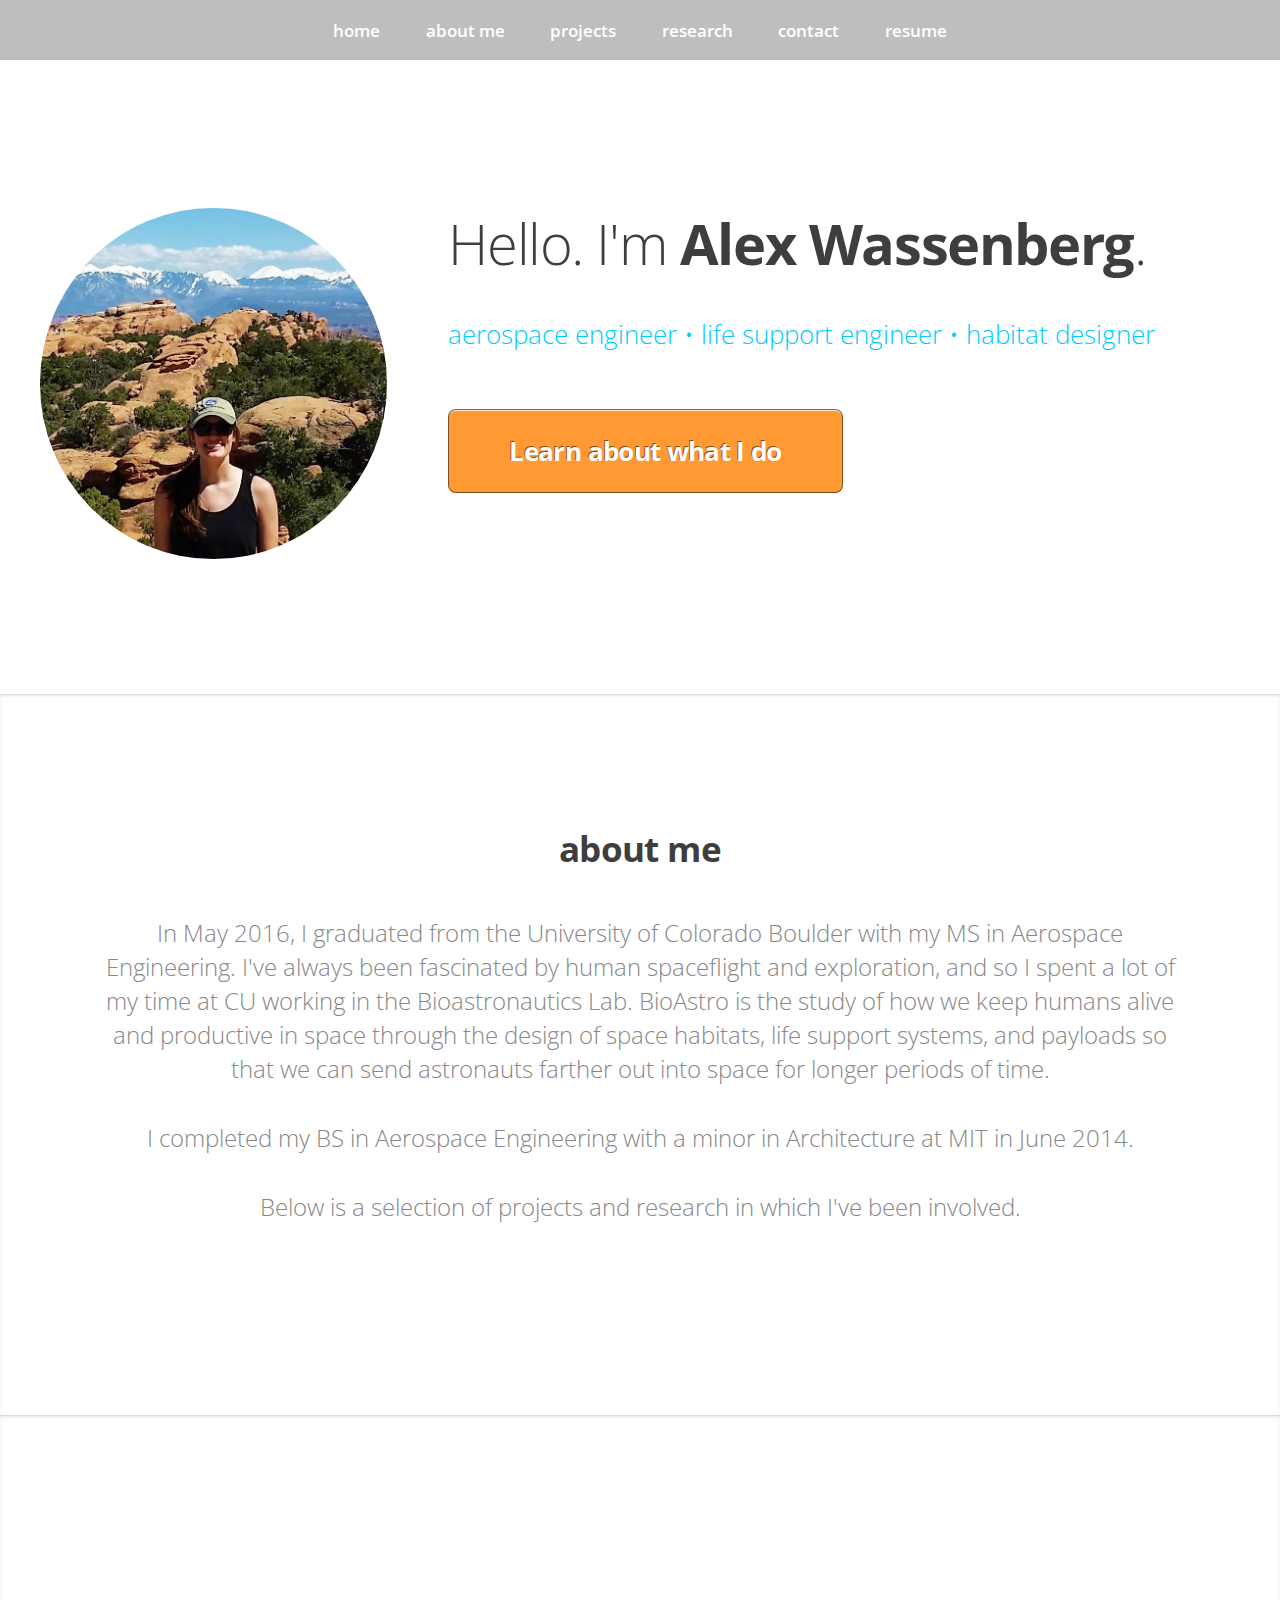
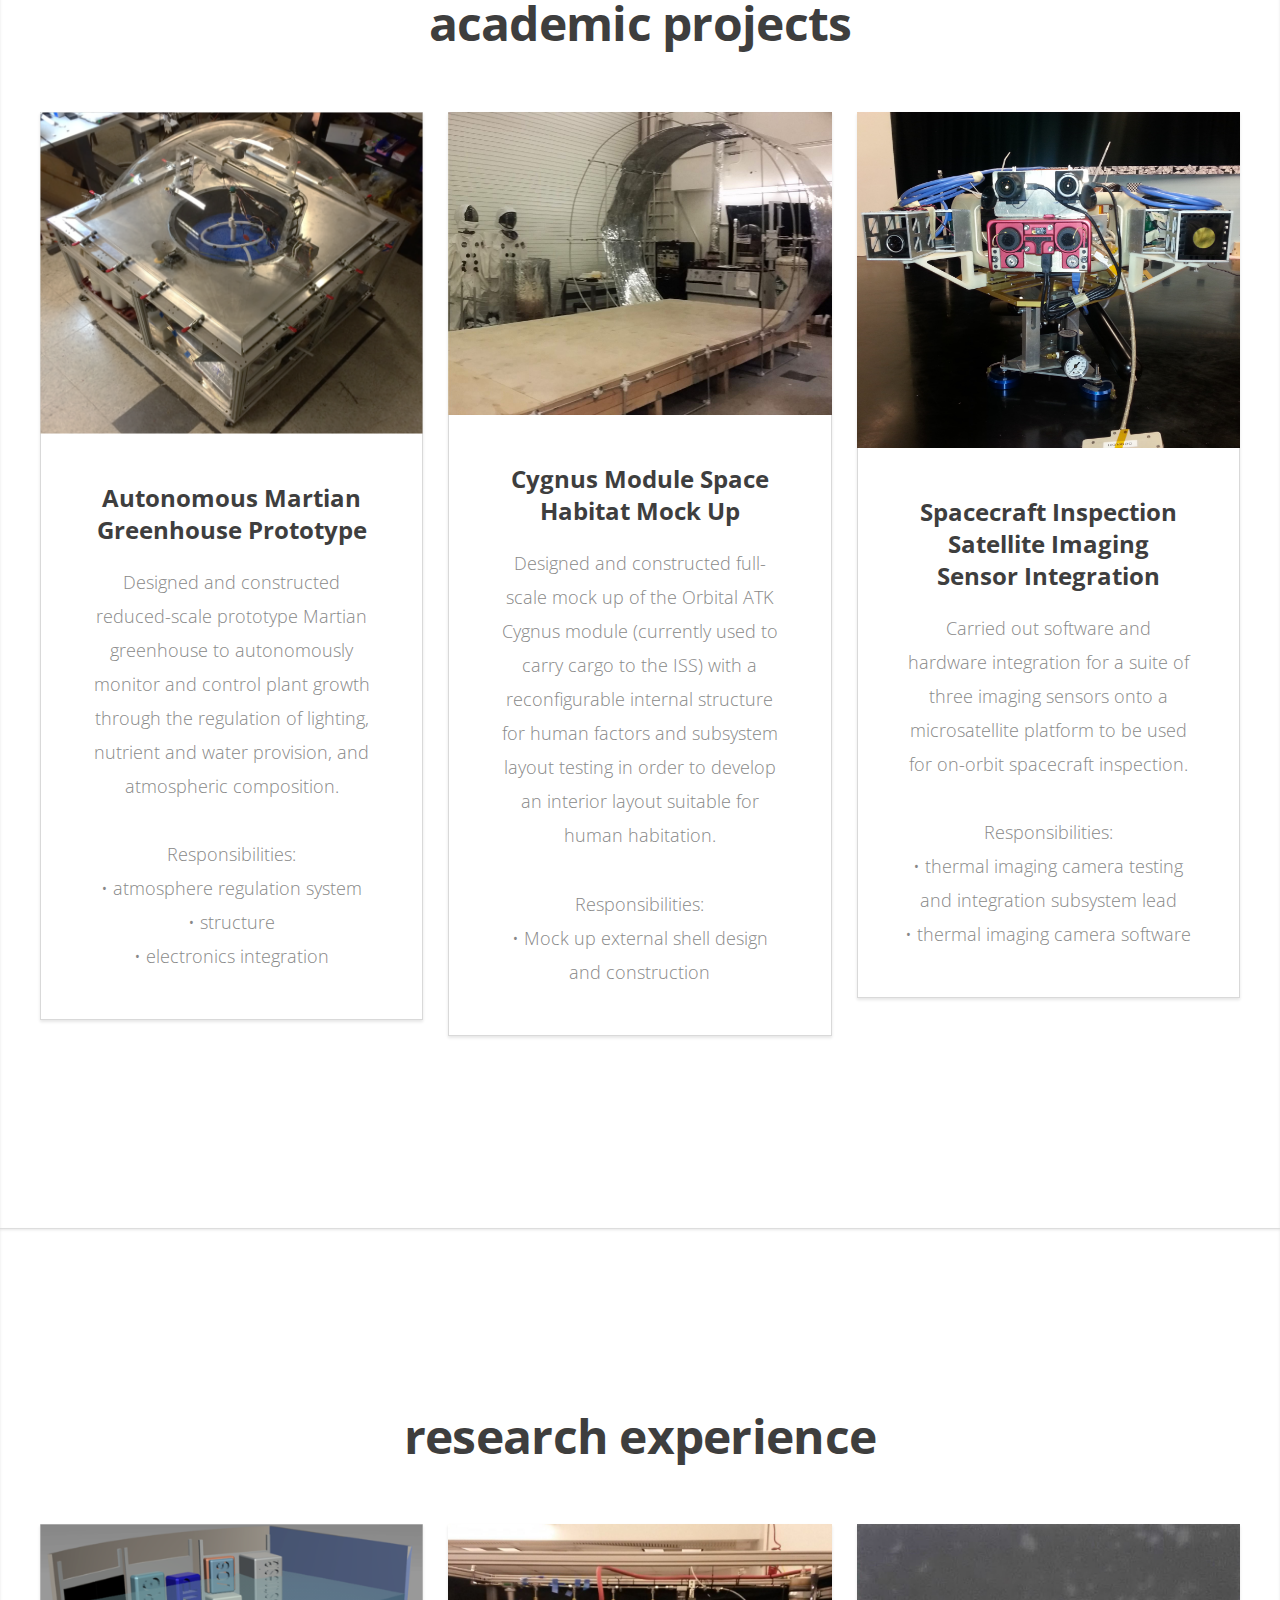
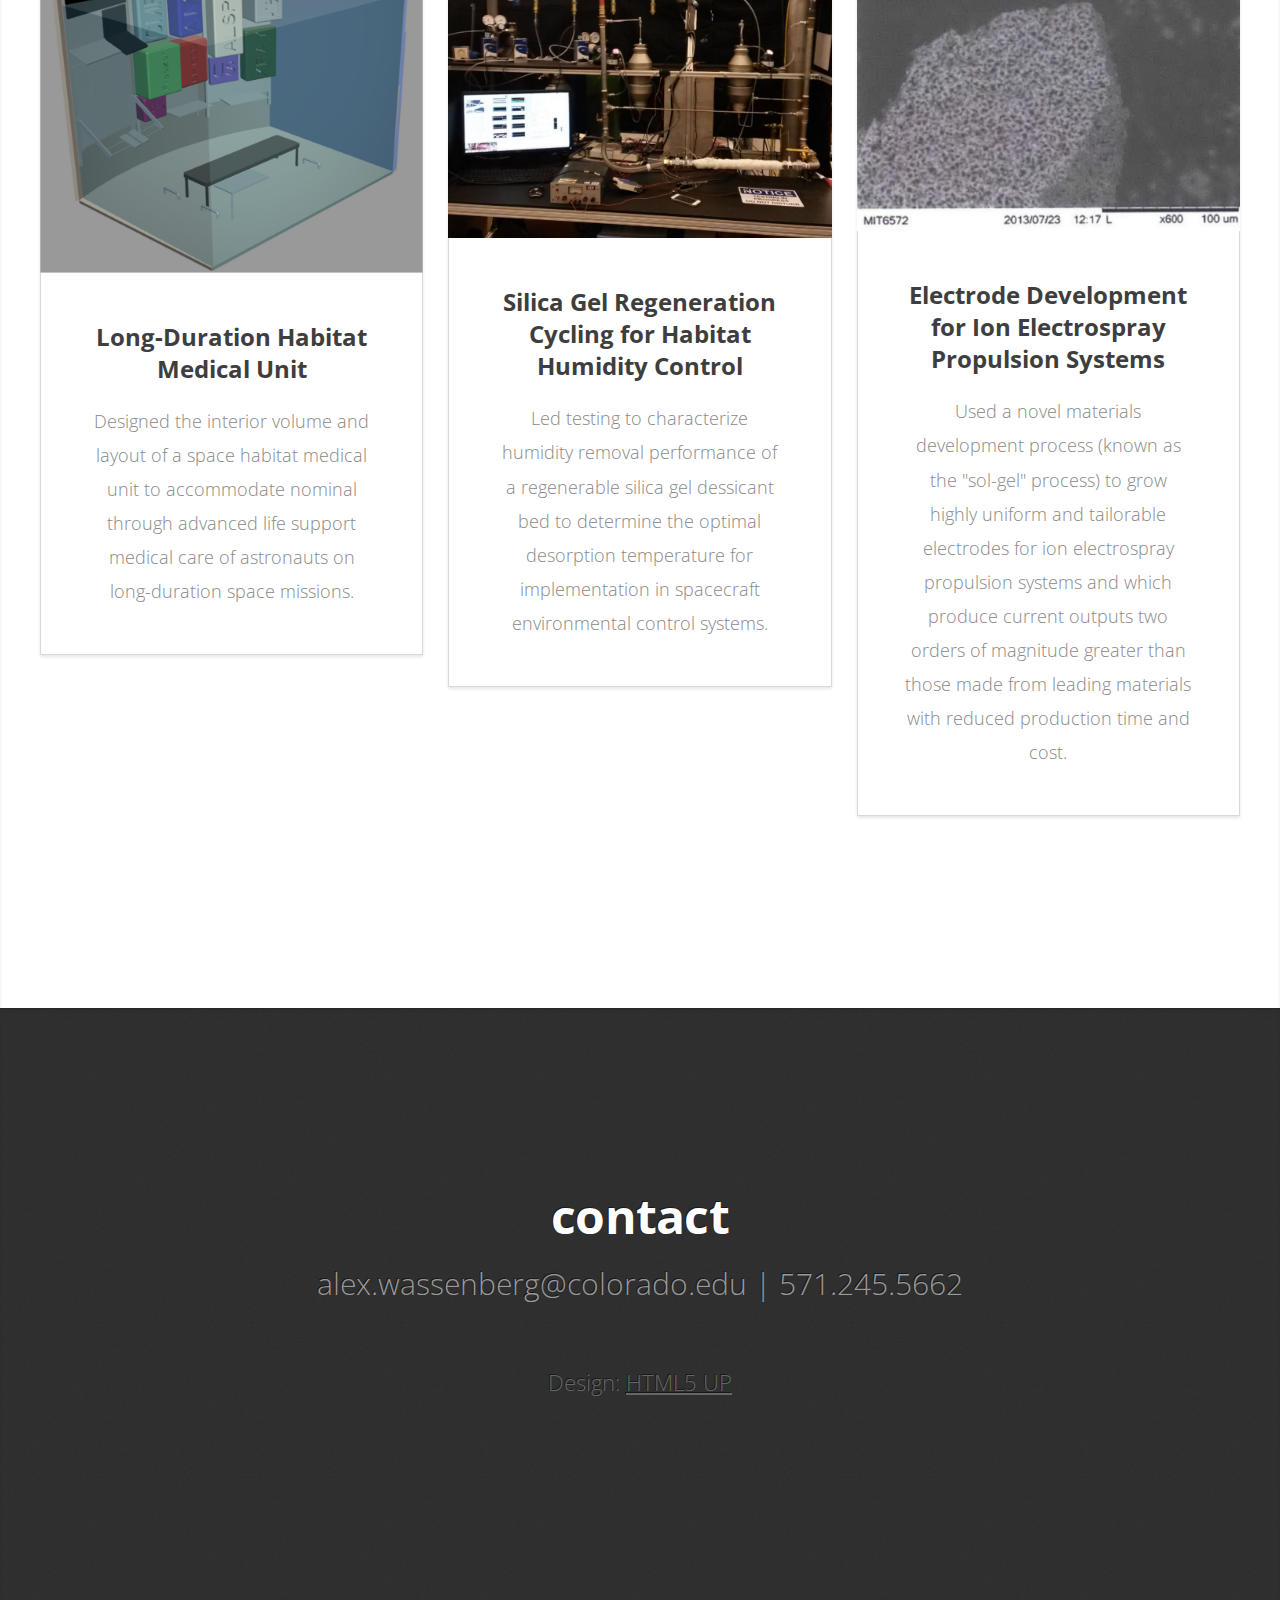
<file: index.html>
<!DOCTYPE HTML>
<!--
	Miniport by HTML5 UP
	html5up.net | @n33co
	Free for personal and commercial use under the CCA 3.0 license (html5up.net/license)
-->
<html>
	<head>
		<title>alex wassenberg</title>
		<meta charset="utf-8" />
		<meta name="viewport" content="width=device-width, initial-scale=1" />
		<!--[if lte IE 8]><script src="assets/js/ie/html5shiv.js"></script><![endif]-->
		<link rel="stylesheet" href="assets/css/main.css" />
		<!--[if lte IE 8]><link rel="stylesheet" href="assets/css/ie8.css" /><![endif]-->
		<!--[if lte IE 9]><link rel="stylesheet" href="assets/css/ie9.css" /><![endif]-->
	</head>
	<body>

		<!-- Nav -->
			<nav id="nav" style="background-color:#bebebe;">
				<ul class="container">
					<li><a href="#top">home</a></li>
					<li><a href="#about">about me</a></li>
					<li><a href="#work">projects</a></li>
					<li><a href="#portfolio">research</a></li>
					<li><a href="#contact">contact</a></li>
					<li><a href="Wassenberg_Resume2016.pdf">resume</a></li>

				</ul>
			</nav>

		<!-- Home -->
			<div class="wrapper style1 first">
				<article class="container" id="top">
					<div class="row">
						<div class="4u 12u(mobile)">
							<span class="image fit"><img src="pic.jpg" alt="" /></span>
						</div>
						<div class="8u 12u(mobile)">
							<header>
								<h1>Hello. I'm <strong>Alex Wassenberg</strong>.</h1>
							</header>
							<p><font color="#00CCFF">aerospace engineer &#8226 life support engineer &#8226 habitat designer </font> </p>
							<a href="#about" class="button big scrolly">Learn about what I do</a>
						</div>
					</div>
				</article>
			</div>

			<!-- About -->
			<div class="wrapper style1" id="about">
				<article id="about">
					<header>
						<h2>about me</h2>
					</header>
					<p style="padding-left:100px; padding-right:100px;"> <font size="5"> In May 2016, I graduated from the University of Colorado Boulder with my MS in 
					Aerospace Engineering. I've always been fascinated by human spaceflight and exploration, and so I spent a lot of my time at CU working in the Bioastronautics Lab. 
					BioAstro is the study of how we keep humans alive and productive in space through the design of space habitats, life support 
					systems, and payloads so that we can send astronauts farther out into space for longer periods of time.</font></p>
					<p style="padding-left:100px; padding-right:100px;"> <font size="5"> I completed my BS in Aerospace Engineering with a minor 
					in Architecture at MIT in June 2014. </font> </p>
					<p style="padding-left:100px; padding-right:100px;"> <font size="5">  Below is a selection of projects and research in which I've been involved. </p>
					
				</article>
			</div>
			
		<!-- Work -->
			<div class="wrapper style1">
				<article id="work">
					<header>
						<h2>academic projects</h2>
					</header>
					<div class="container">
						<div class="row">
							<div class="4u 12u(mobile)">
								<article class="box style2">
									<a href="academic experience.html" class="image featured"><img src="structure.png" alt="" /></a>
									<h4>Autonomous Martian Greenhouse Prototype</h4>
									<p> <font size="4"> Designed and constructed reduced-scale prototype Martian greenhouse to autonomously monitor and control plant growth through
										the regulation of lighting, nutrient and water provision, and atmospheric composition. <br>
									<br> Responsibilities: 
									<br> &#8226 atmosphere regulation system 
									<br> &#8226 structure 
									<br> &#8226 electronics integration  </font> </p>
								</article>
							</div>
							<div class="4u 12u(mobile)">
								<article class="box style2">
									<a href="academic experience.html" class="image featured"><img src="cygnus.JPG" alt="" /></a>
									<h4>Cygnus Module Space Habitat Mock Up</h4>
									<p><font size="4"> Designed and constructed full-scale mock up of the Orbital ATK Cygnus module (currently used to carry cargo
									   to the ISS) with a reconfigurable internal structure for human factors and
									   subsystem layout testing in order to develop an interior layout suitable for human habitation. <br>
									   <br>Responsibilities:
									   <br> &#8226 Mock up external shell design and construction  </font> </p>
								</article>
							</div>
							<div class="4u 12u(mobile)">
								<article class="box style2">
									<a href="academic experience.html" class="image featured"><img src="camera.jpg" alt="" /></a>
									<h4>Spacecraft Inspection Satellite Imaging Sensor Integration </h4>
									<p><font size="4"> Carried out software and hardware integration for a suite of three imaging sensors onto a microsatellite 
									   platform to be used for on-orbit spacecraft inspection.<br>
									<br> Responsibilities: 
									<br> &#8226 thermal imaging camera testing and integration subsystem lead 
									<br> &#8226 thermal imaging camera software  </font>  </p>
								</article>
							</div>
						</div>
					</div>
				</article>
			</div>

		<!-- Portfolio -->
			<div class="wrapper style1">
				<article id="portfolio">
					<header>
						<h2>research experience</h2>
					</header>
					<div class="container">
						<div class="row">
							<div class="4u 12u(mobile)">
								<article class="box style2">
									<a href="research experience.html" class="image featured"><img src="med.png" alt="" /></a>
									<h4>Long-Duration Habitat Medical Unit</h4>
									<p><font size="4">Designed the interior volume and layout of a space habitat medical unit to accommodate
									   nominal through advanced life support medical care of astronauts on long-duration space missions.</font>
								</article>
							</div>
							<div class="4u 12u(mobile)">
								<article class="box style2">
									<a href="research experience.html" class="image featured"><img src="aether.JPG" alt="" /></a>
									<h4>Silica Gel Regeneration Cycling for Habitat Humidity Control</h4>
									<p><font size="4">Led testing to characterize humidity removal performance of a regenerable silica gel 
									    dessicant bed to determine the optimal desorption temperature for implementation in spacecraft environmental
										control systems.</font>
									 </p>
								</article>
							</div>
							<div class="4u 12u(mobile)">
								<article class="box style2">
									<a href="research experience.html" class="image featured"><img src="solgel.JPG" alt="" /></a>
									<h4>Electrode Development for Ion Electrospray Propulsion Systems</h4>
									<p><font size="4">Used a novel materials development process (known as the "sol-gel" process) to grow highly uniform
									    and tailorable electrodes for ion electrospray propulsion systems and which produce current outputs two orders of magnitude
										greater than those made from leading materials with reduced production time and cost.</font></p>
								</article>
							</div>
						</div>
					</div>
					
				</article>
			</div>

		<!-- Contact -->
			<div class="wrapper style4">
				<article id="contact" class="container 75%">
					<header>
						<h2>contact</h2>
						<p>alex.wassenberg@colorado.edu | 571.245.5662</p>
					</header>
			
					<footer>
						<ul id="copyright">
							<li>Design: <a href="http://html5up.net">HTML5 UP</a></li>
						</ul>
					</footer>
				</article>
			</div>

		<!-- Scripts -->
			<script src="assets/js/jquery.min.js"></script>
			<script src="assets/js/jquery.scrolly.min.js"></script>
			<script src="assets/js/skel.min.js"></script>
			<script src="assets/js/skel-viewport.min.js"></script>
			<script src="assets/js/util.js"></script>
			<!--[if lte IE 8]><script src="assets/js/ie/respond.min.js"></script><![endif]-->
			<script src="assets/js/main.js"></script>

	</body>
</html>
</file>
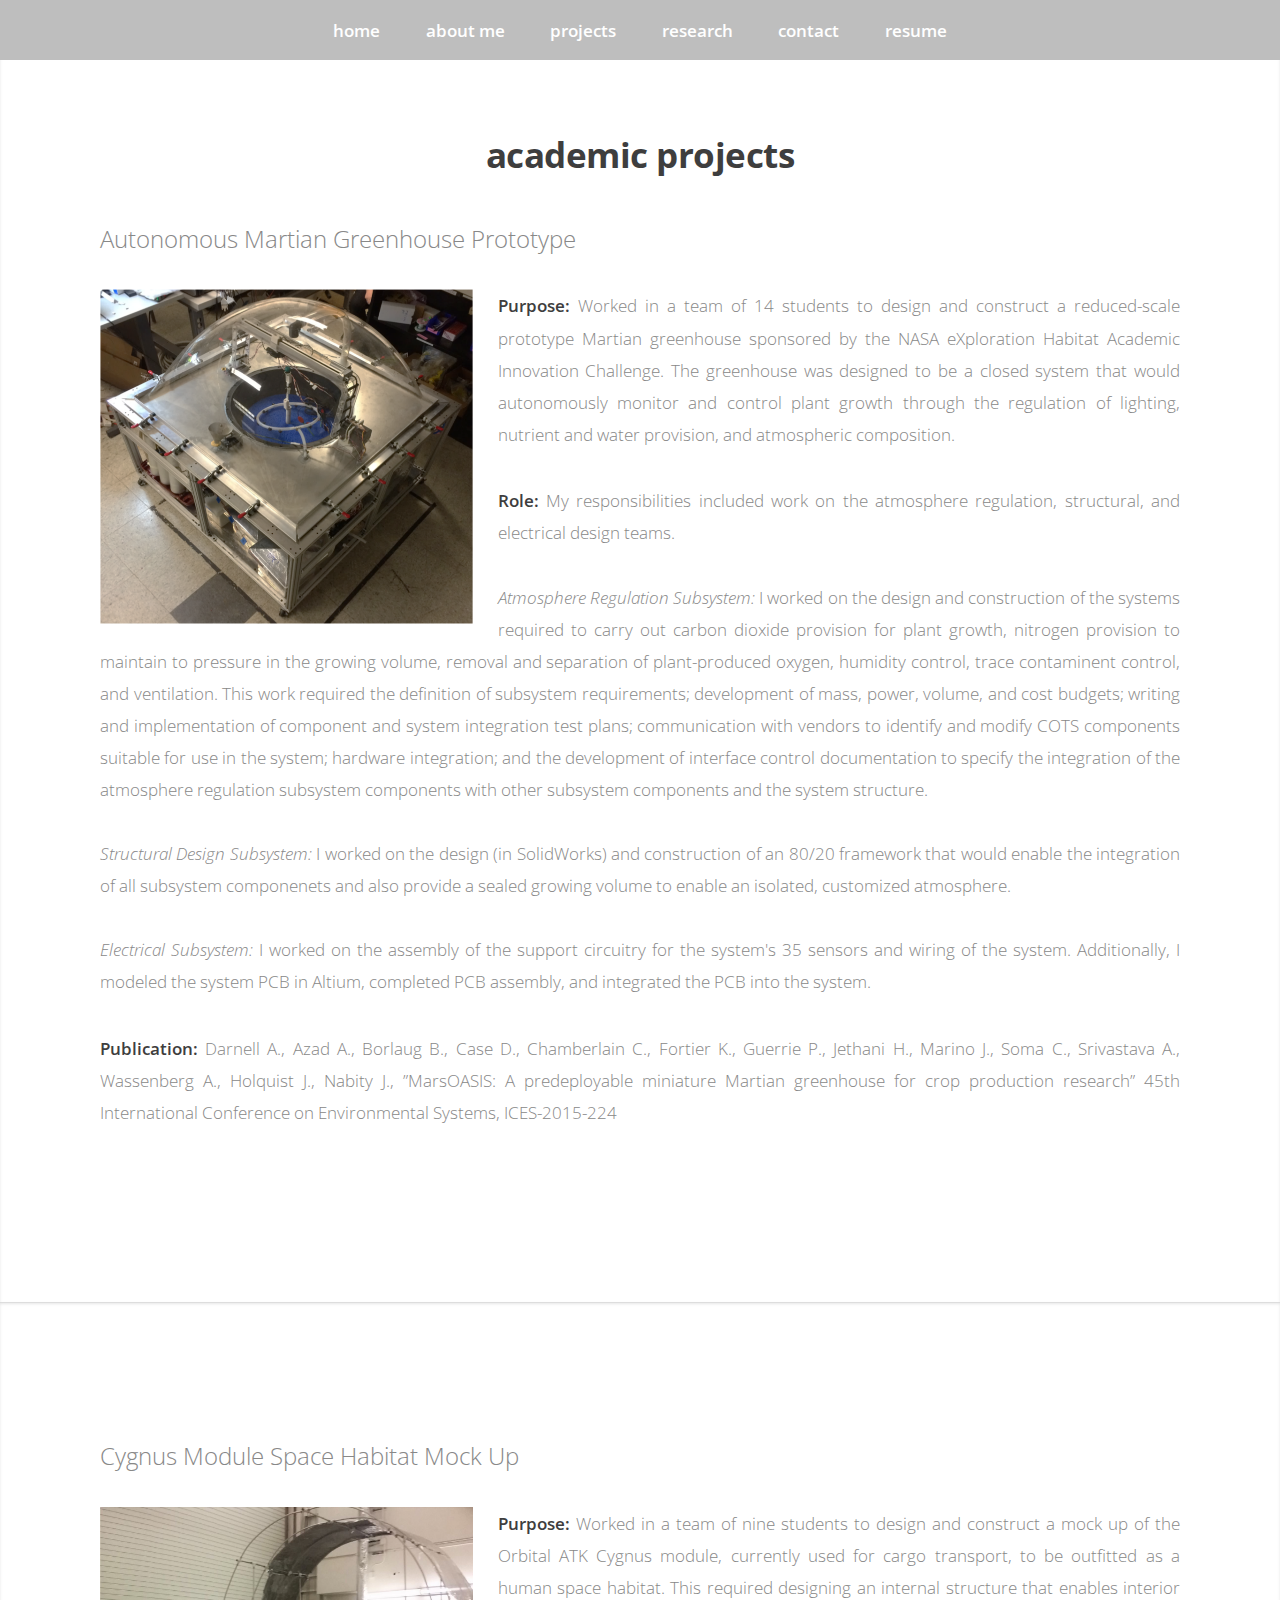
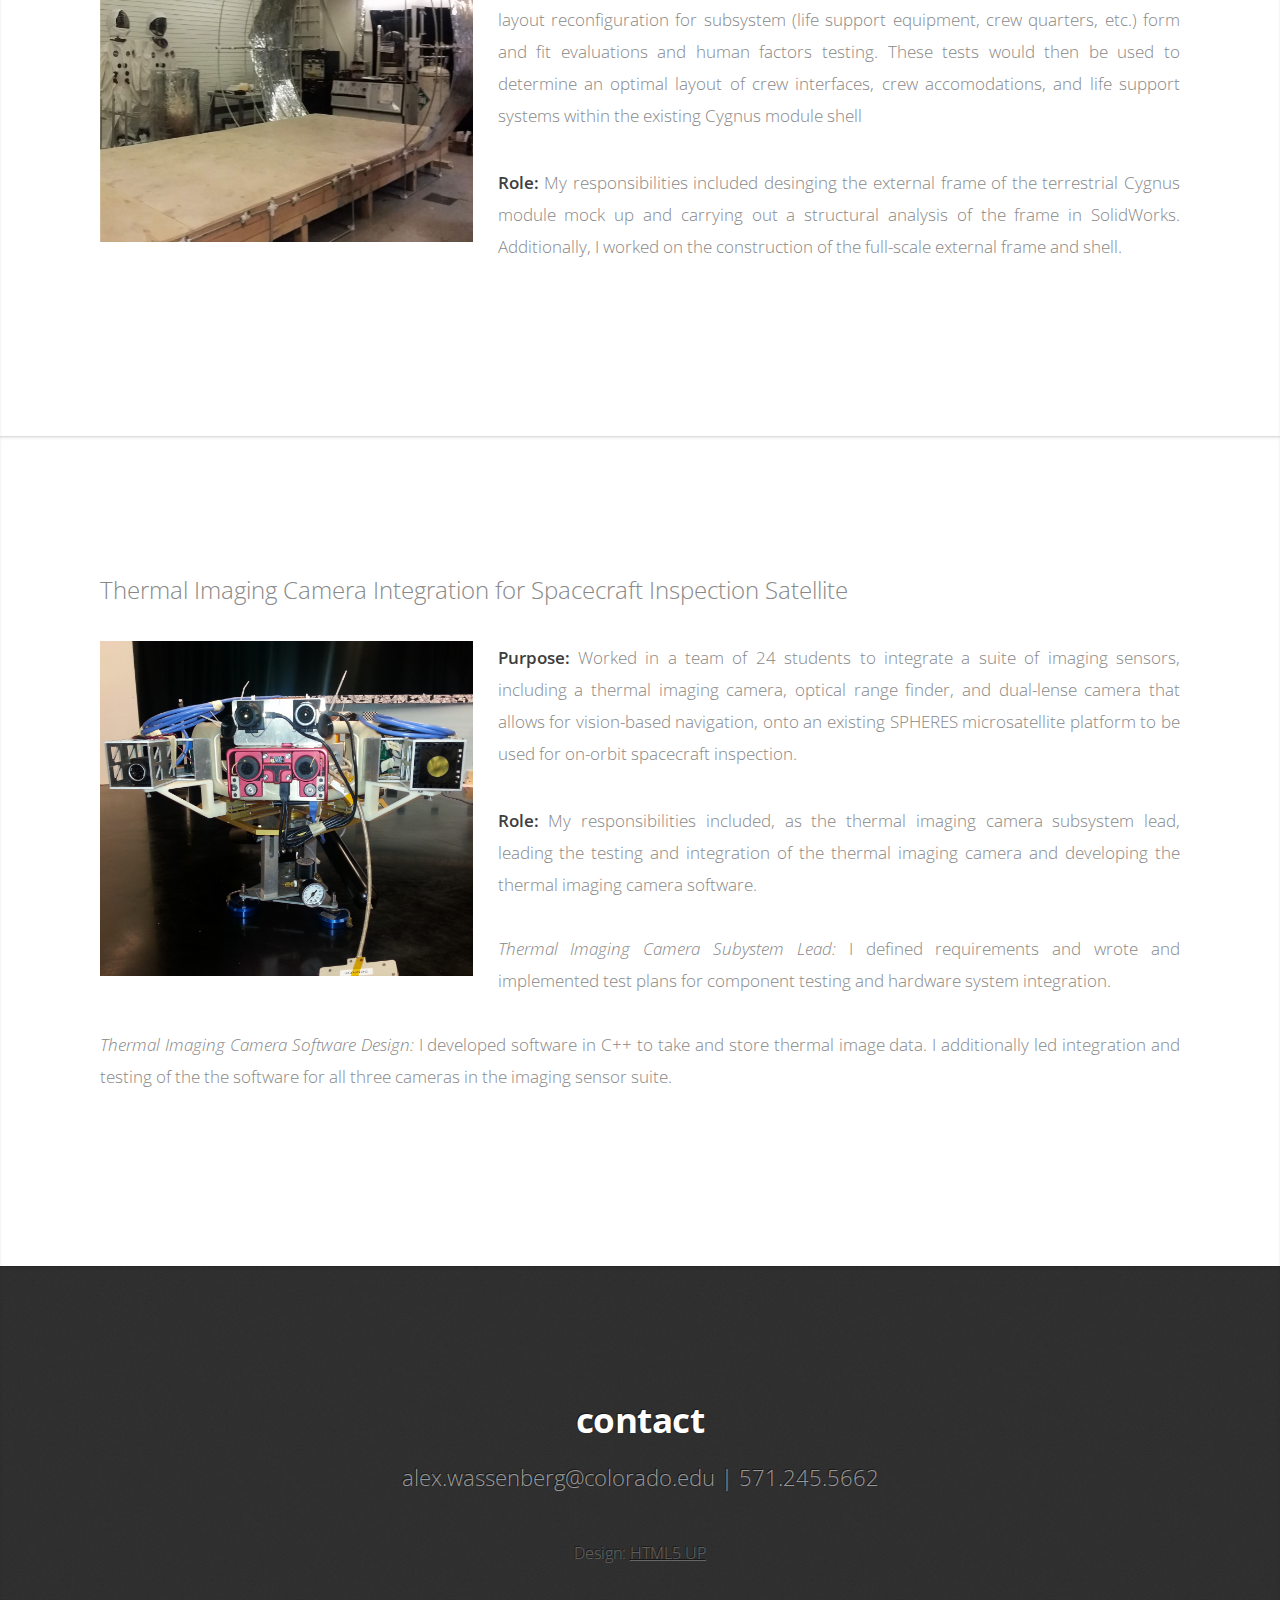
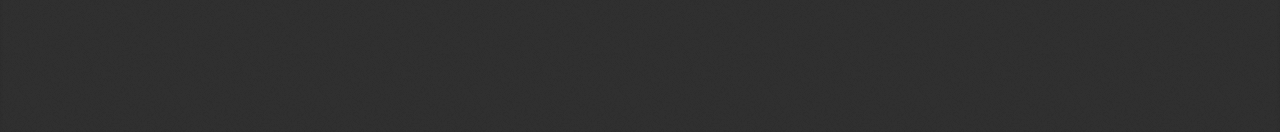
<file: academic experience.html>
<html>
	<head>
		<title>academic experience</title>
		<meta charset="utf-8" />
		<meta name="viewport" content="width=device-width, initial-scale=1" />
		<!--[if lte IE 8]><script src="assets/js/ie/html5shiv.js"></script><![endif]-->
		<link rel="stylesheet" href="assets/css/main.css" />
		<!--[if lte IE 8]><link rel="stylesheet" href="assets/css/ie8.css" /><![endif]-->
		<!--[if lte IE 9]><link rel="stylesheet" href="assets/css/ie9.css" /><![endif]-->
	</head>
	<body>
	<!-- Nav -->
			<nav id="nav" style="background-color:#bebebe;">
				<ul class="container">
					<li><a href="index.html">home</a></li>
					<li><a href="index.html#about">about me</a></li>
					<li><a href="academic experience.html">projects</a></li>
					<li><a href="research experience.html">research</a></li>
					<li><a href="#contact">contact</a></li>
					<li><a href="Wassenberg_Resume2016.pdf">resume</a></li>
				</ul>
			</nav>
			
	<!-- Aca 1 -->
			<div class="wrapper style1">
				<header>
					<h2>academic projects</h2>
				</header>
				<p style="text-align:left; padding-left: 100px; padding-right: 100px;"> <font size="5"> Autonomous Martian Greenhouse Prototype </font> </p>
				<p style="text-align:justify; padding-left: 100px; padding-right: 100px;"> <img src="structure.png" style="float:left; padding-right:25px; width:397.5px; height:335px;"> 
				<b> Purpose: </b> Worked in a team of 14 students to design and construct a reduced-scale prototype 
				Martian greenhouse sponsored by the NASA eXploration Habitat Academic 
				Innovation Challenge. The greenhouse was designed to be a closed system that would autonomously monitor and control plant growth through 
				the regulation of lighting, nutrient and water provision, and atmospheric composition. </p>
				
				<p style="text-align:justify; padding-left: 100px; padding-right: 100px;"> 
				<b> Role: </b> My responsibilities included work on the atmosphere regulation, structural, and electrical
				design teams. <br>
				
				<br> <i> Atmosphere Regulation Subsystem:</i> I worked on the design and 
				construction of the systems required to carry out carbon dioxide provision for plant growth, nitrogen provision to maintain
				to pressure in the growing volume, removal and separation of plant-produced oxygen, humidity control, trace contaminent 
				control, and ventilation. This work required the definition of subsystem requirements; development of mass, power, 
				volume, and cost budgets; writing and implementation of component and system integration test plans; communication with 
				vendors to identify and modify COTS components suitable for use in the system; hardware integration; and the development 
				of interface control documentation to specify the integration of the atmosphere regulation subsystem components with
				other subsystem components and the system structure.<br>
				
				<br> <i> Structural Design Subsystem:</i> I worked
				on the design (in SolidWorks) and construction of an 80/20 framework that would enable the integration of all subsystem
				componenets and also provide a sealed growing volume to enable an isolated, customized atmosphere. <br>
				
				<br> <i> Electrical Subsystem: </i> I worked on
				the assembly of the support circuitry for the system's 35 sensors and wiring of the system. Additionally, I modeled the system PCB
				in Altium, completed PCB assembly, and integrated the PCB into the system. </p>
				
				<p style="text-align:justify; padding-left: 100px; padding-right: 100px;">  <b> Publication: </b> Darnell A., Azad A., Borlaug B., Case D., Chamberlain C., Fortier K., Guerrie P., Jethani H., Marino J., 
				Soma C., Srivastava A., Wassenberg A., Holquist J., Nabity J., ”MarsOASIS: A predeployable miniature Martian greenhouse for crop production 
				research” 45th International Conference on Environmental Systems, ICES-2015-224 </p>
			</div>
			
	<!-- Aca 2 -->
			<div class="wrapper style1">
				<p style="text-align:left; padding-left: 100px; padding-right: 100px;"> <font size="5"> Cygnus Module Space Habitat Mock Up </font> </p>
				<p style="text-align:justify; padding-left: 100px; padding-right: 100px;"> <img src="cygnus.JPG" style="float:left; padding-right:25px; width:397.5px; height:335px;"> 
				<b> Purpose: </b> Worked in a team of nine students to design and construct a mock up of the Orbital ATK Cygnus module, 
				currently used for cargo transport, to be outfitted as a human space habitat. This required designing an internal structure
				that enables interior layout reconfiguration for subsystem (life support equipment, crew quarters, etc.) form and fit evaluations
				and human factors testing. These tests would then be used to determine an optimal layout of crew interfaces, crew accomodations, 
				and life support systems within the existing Cygnus module shell</p>
				
				<p style="text-align:justify; padding-left: 100px; padding-right: 100px;"> 
				<b> Role: </b> My responsibilities included desinging the external frame of the terrestrial Cygnus module mock up and carrying out a structural 
				analysis of the frame in SolidWorks. Additionally, I worked on the construction of the full-scale external frame and shell. 
				</p>
			</div>		
			
	<!-- Aca 3 -->
			<div class="wrapper style1">
				<p style="text-align:left; padding-left: 100px; padding-right: 100px;"> <font size="5"> Thermal Imaging Camera Integration for Spacecraft Inspection Satellite </font> </p>
				<p style="text-align:justify; padding-left: 100px; padding-right: 100px;"> <img src="camera.jpg" style="float:left; padding-right:25px; width:397.5px; height:335px;"> 
				<b> Purpose: </b> Worked in a team of 24 students to integrate a suite of imaging sensors, including a thermal imaging camera, 
				optical range finder, and dual-lense camera that allows for vision-based navigation, onto an existing SPHERES microsatellite
				platform to be used for on-orbit spacecraft inspection.</p>
				
				<p style="text-align:justify; padding-left: 100px; padding-right: 100px;"> 
				<b> Role: </b> My responsibilities included, as the thermal imaging camera subsystem lead, leading the testing and integration of the thermal imaging camera
					and developing the thermal imaging camera software. <br>
				
				<br> <i> Thermal Imaging Camera Subystem Lead:</i> I defined requirements and wrote and implemented test plans for component testing
				and hardware system integration. <br>
				
				<br> <i> Thermal Imaging Camera Software Design: </i> I developed software in C++ to take and store thermal image data. I additionally
				led integration and testing of the the software for all three cameras in the imaging sensor suite. </p>
			</div>		
	
	<!-- Contact -->
			<div class="wrapper style4">
				<article id="contact" class="container 75%">
					<header>
						<h2>contact</h2>
						<p>alex.wassenberg@colorado.edu | 571.245.5662</p>
					</header>
			
					<footer>
						<ul id="copyright">
							<li>Design: <a href="http://html5up.net">HTML5 UP</a></li>
						</ul>
					</footer>
				</article>
			</div>
			
	<!-- Scripts -->
			<script src="assets/js/jquery.min.js"></script>
			<script src="assets/js/jquery.scrolly.min.js"></script>
			<script src="assets/js/skel.min.js"></script>
			<script src="assets/js/skel-viewport.min.js"></script>
			<script src="assets/js/util.js"></script>
			<!--[if lte IE 8]><script src="assets/js/ie/respond.min.js"></script><![endif]-->
			<script src="assets/js/main.js"></script>		
	
	</body>
</html>
</file>
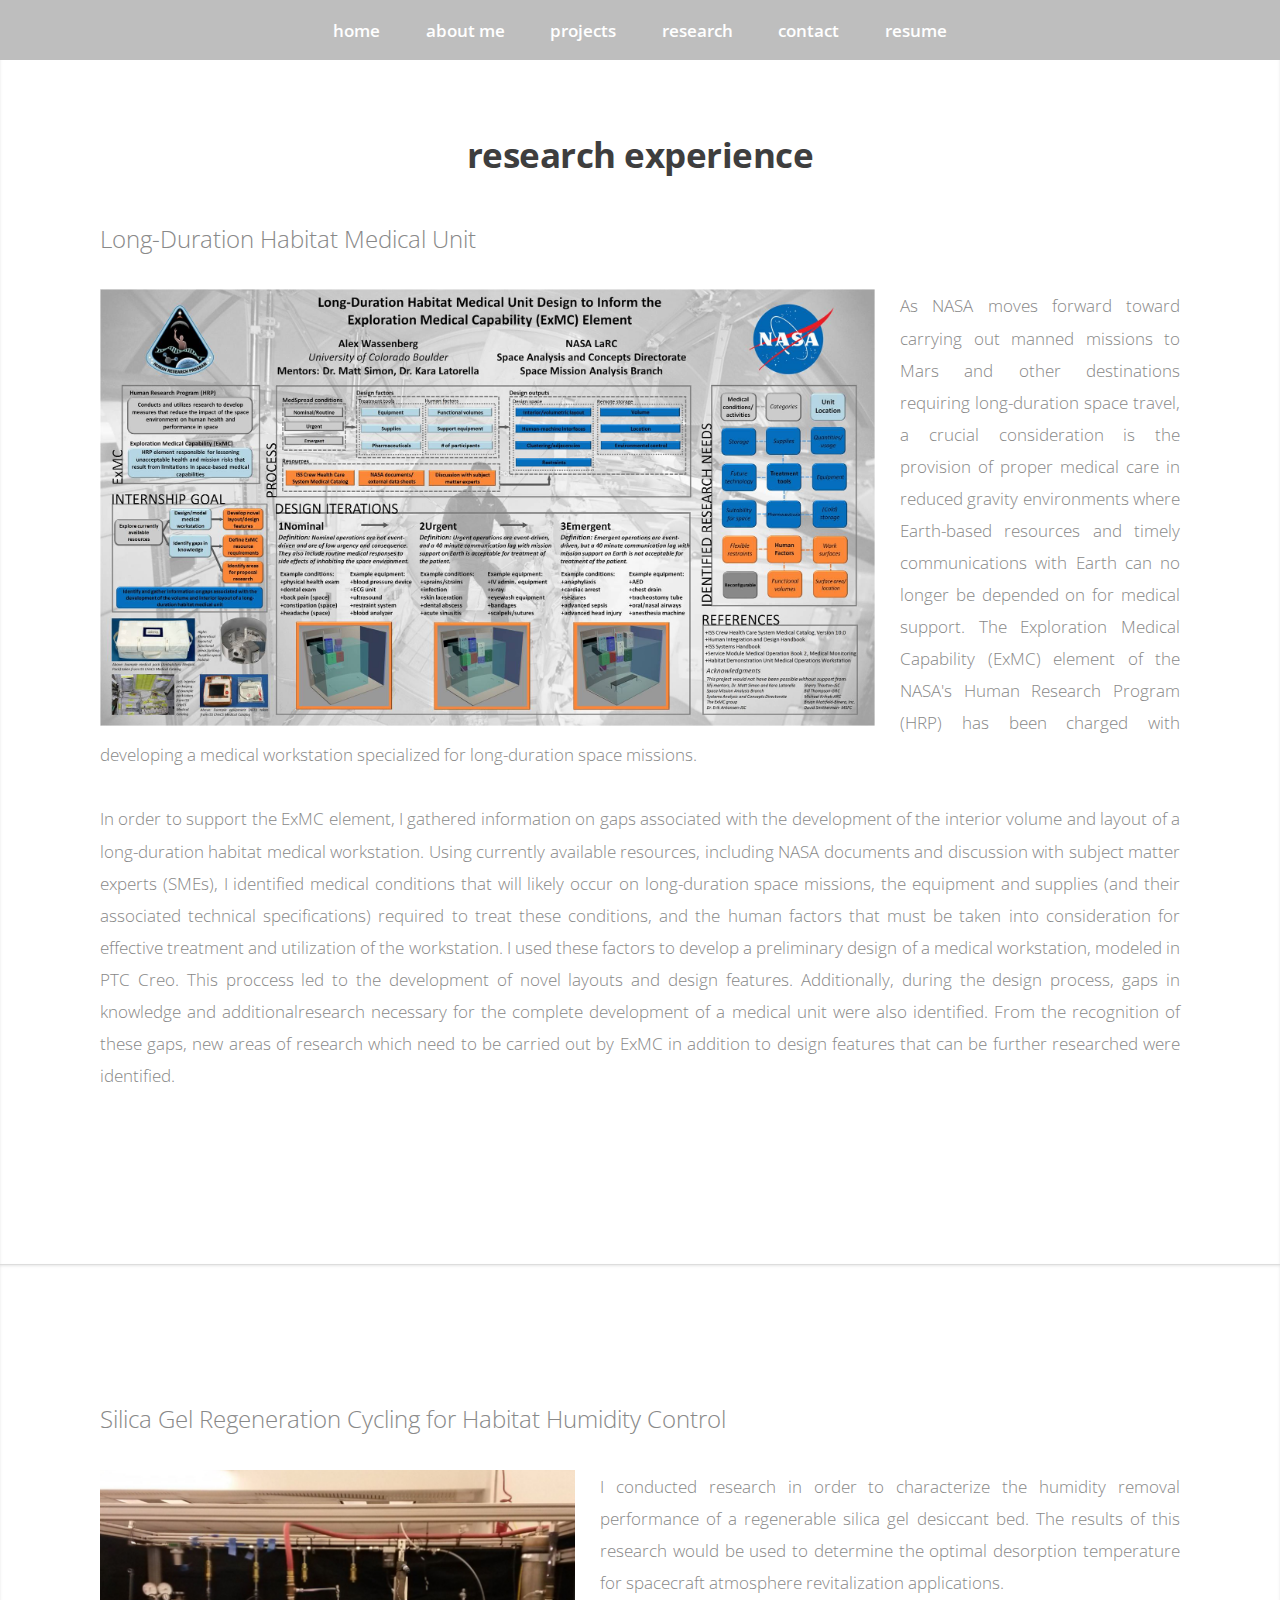
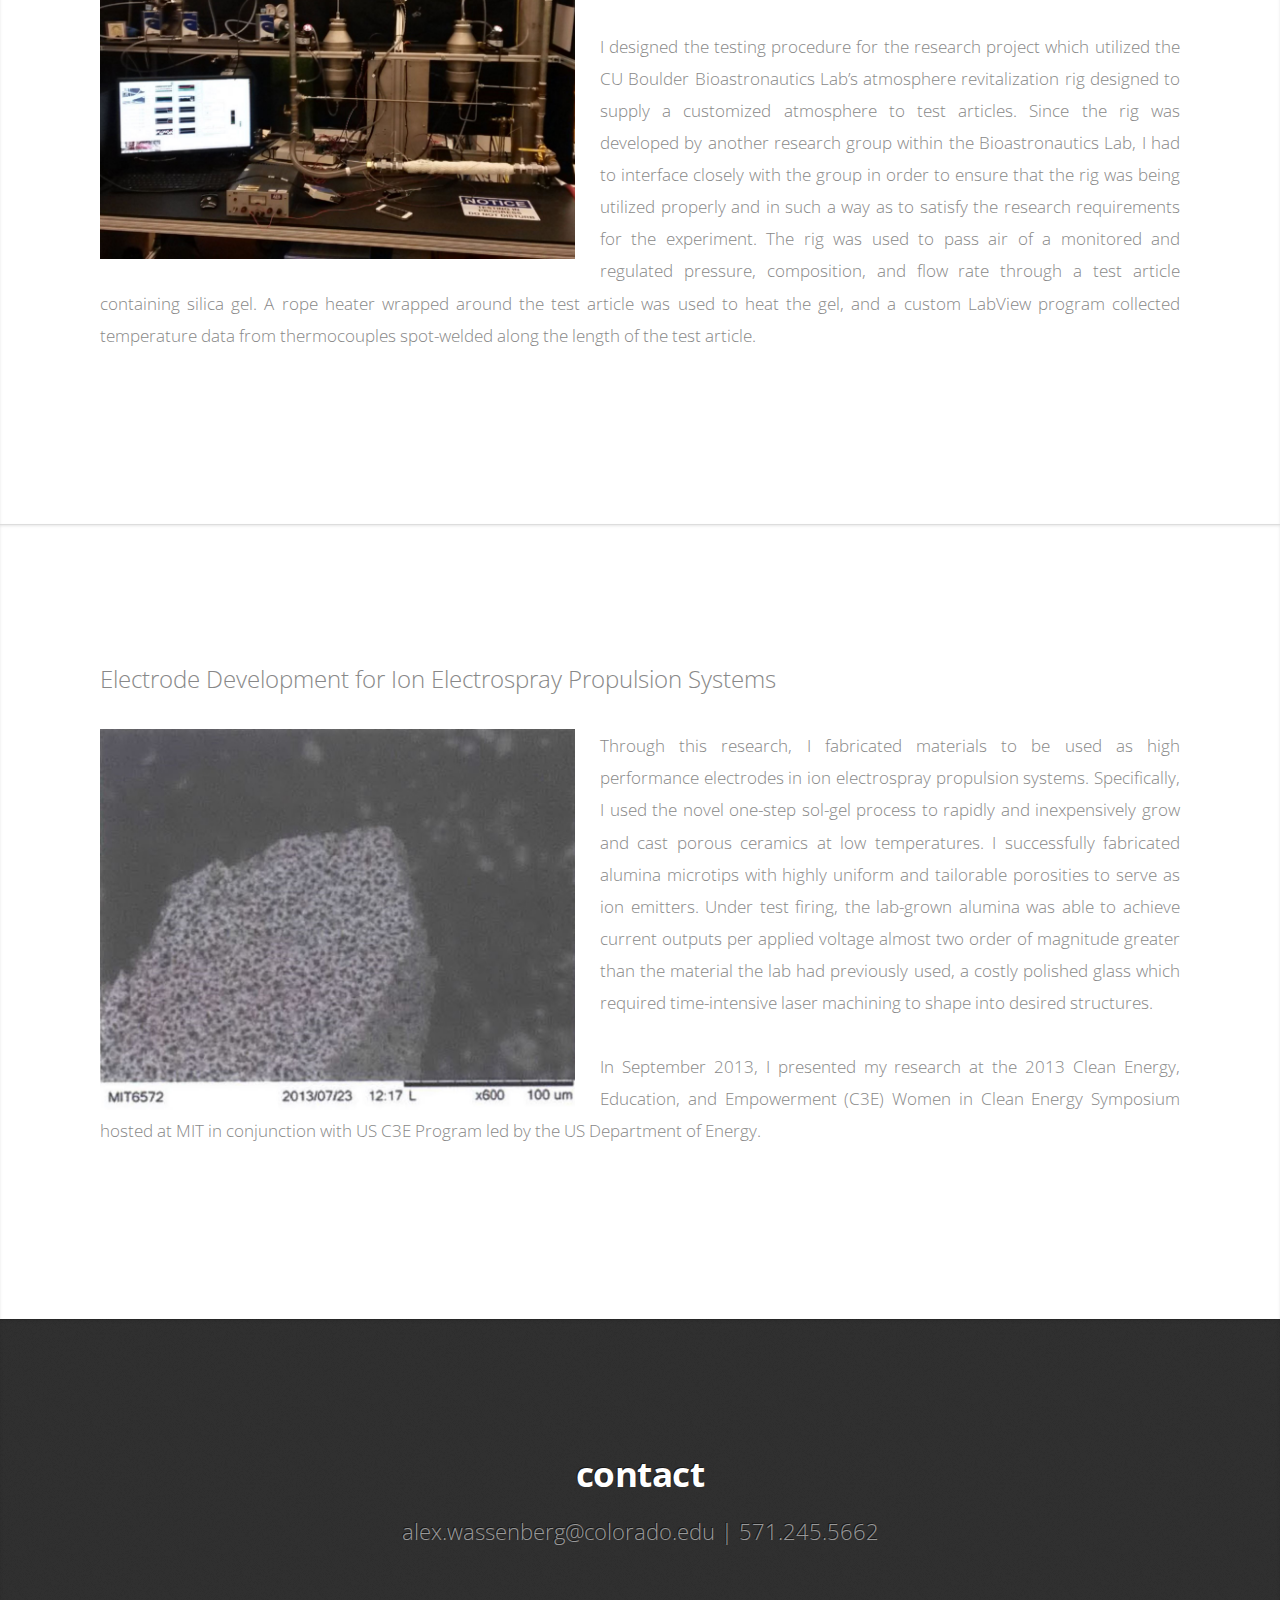
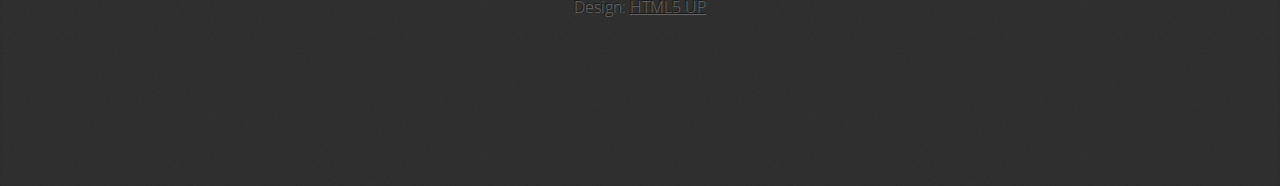
<file: research experience.html>
<html>
	<head>
		<title>academic experience</title>
		<meta charset="utf-8" />
		<meta name="viewport" content="width=device-width, initial-scale=1" />
		<!--[if lte IE 8]><script src="assets/js/ie/html5shiv.js"></script><![endif]-->
		<link rel="stylesheet" href="assets/css/main.css" />
		<!--[if lte IE 8]><link rel="stylesheet" href="assets/css/ie8.css" /><![endif]-->
		<!--[if lte IE 9]><link rel="stylesheet" href="assets/css/ie9.css" /><![endif]-->
	</head>
	<body>
	<!-- Nav -->
			<nav id="nav" style="background-color:#bebebe;">
				<ul class="container">
					<li><a href="index.html">home</a></li>
					<li><a href="index.html#about">about me</a></li>
					<li><a href="academic experience.html">projects</a></li>
					<li><a href="research experience.html">research</a></li>
					<li><a href="#contact">contact</a></li>
					<li><a href="Wassenberg_Resume2016.pdf">resume</a></li>
				</ul>
			</nav>
			
	<!-- Aca 1 -->
			<div class="wrapper style1">
				<header>
					<h2>research experience</h2>
				</header>
				<p style="text-align:left; padding-left: 100px; padding-right: 100px;"> <font size="5"> Long-Duration Habitat Medical Unit </font> </p>
				<p style="text-align:justify; padding-left: 100px; padding-right: 100px;"> 
				<a href="poster.jpg" width="1600px" height="auto"><img src="poster.jpg" width="800px" height="auto" style="float:left; padding-right:25px;"> </a> 
			    As NASA moves forward toward carrying out manned missions to Mars and other destinations requiring long-duration 
				space travel, a crucial consideration is the provision of proper medical care in reduced gravity environments 
				where Earth-based resources and timely communications with Earth can no longer be depended on for medical 
				support. The Exploration Medical Capability (ExMC) element of the NASA's Human Research Program (HRP) has been 
				charged with developing a medical workstation specialized for long-duration space missions.<br>
				<br>In order to support the ExMC element, I gathered information on gaps associated with the development of the 
				interior volume and layout of a long-duration habitat medical workstation. Using currently 
				available resources, including NASA documents and discussion with subject matter experts (SMEs),
				I identified medical conditions that will likely occur on long-duration space missions, the equipment and supplies 
				(and their associated technical specifications) required to treat these conditions, and the human factors that must 
				be taken into consideration for effective treatment and utilization of the workstation. I used these factors to develop
				a preliminary design of a medical workstation, modeled in PTC Creo. This proccess led to the development of novel layouts 
				and design features. Additionally, during the design process, gaps in knowledge and additionalresearch necessary for 
				the complete development of a medical unit were also identified. From the recognition of these gaps, new areas of 
				research which need to be carried out by ExMC in addition to design features that can be further researched 
				were identified. </p>
				
				
			</div>
			
	<!-- Aca 2 -->
			<div class="wrapper style1">
				<p style="text-align:left; padding-left: 100px; padding-right: 100px;">  <font size="5"> Silica Gel Regeneration Cycling for Habitat Humidity Control </font> </p>
				<p style="text-align:justify; padding-left: 100px; padding-right: 100px;"> <img src="aether.JPG" style="float:left; padding-right:25px; width:500px; height:auto;">
				I conducted research in order to characterize the humidity removal performance of a regenerable silica gel desiccant 
				bed. The results of this research would be used to determine the optimal desorption temperature for spacecraft atmosphere revitalization 
				applications. <br>
				<br> I designed the testing procedure for the research project which utilized the CU Boulder Bioastronautics 
				Lab’s atmosphere revitalization rig designed to supply a customized atmosphere to test articles. Since the rig was developed by 
				another research group within the Bioastronautics Lab, I had to interface closely with the group in order to ensure that the 
				rig was being utilized properly and in such a way as to satisfy the research requirements for the experiment. The rig was used to pass air of a monitored and 
				regulated pressure, composition, and flow rate 
				through a test article containing silica gel. A rope heater wrapped around the 
				test article was used to heat the gel, and a custom LabView program collected temperature data from thermocouples 
				spot-welded along the length of the test article. 
				  </p>
				
				
			</div>		
			
	<!-- Aca 3 -->
			<div class="wrapper style1">
				<p style="text-align:left; padding-left: 100px; padding-right: 100px;"> <font size="5"> Electrode Development for Ion Electrospray Propulsion Systems </font> </p>
				<p style="text-align:justify; padding-left: 100px; padding-right: 100px;"> <img src="solgel.JPG" style="float:left; padding-right:25px; width:500px; height:auto;"> 
				Through this research, I fabricated materials to be used as high performance electrodes in ion electrospray 
				propulsion systems. Specifically, I used the novel one-step sol-gel process to rapidly and inexpensively grow and 
				cast porous ceramics at low temperatures. I successfully fabricated alumina microtips with highly uniform and tailorable 
				porosities to serve as ion emitters. Under test firing, the lab-grown alumina was able to achieve current outputs per 
				applied voltage almost two order of magnitude greater than the material the lab had previously used, a costly polished 
				glass which required time-intensive laser machining to shape into desired structures. <br>
				<br>In September 2013, I presented my research at the 2013 Clean Energy, Education, and Empowerment (C3E) Women in Clean Energy Symposium hosted at MIT in conjunction with 
				US C3E Program led by the US Department of Energy.   </p>
				
				
			</div>		
	
	<!-- Contact -->
			<div class="wrapper style4">
				<article id="contact" class="container 75%">
					<header>
						<h2>contact</h2>
						<p>alex.wassenberg@colorado.edu | 571.245.5662</p>
					</header>
			
					<footer>
						<ul id="copyright">
							<li>Design: <a href="http://html5up.net">HTML5 UP</a></li>
						</ul>
					</footer>
				</article>
			</div>
			
	<!-- Scripts -->
			<script src="assets/js/jquery.min.js"></script>
			<script src="assets/js/jquery.scrolly.min.js"></script>
			<script src="assets/js/skel.min.js"></script>
			<script src="assets/js/skel-viewport.min.js"></script>
			<script src="assets/js/util.js"></script>
			<!--[if lte IE 8]><script src="assets/js/ie/respond.min.js"></script><![endif]-->
			<script src="assets/js/main.js"></script>		
	
	</body>
</html>
</file>
<file: assets/css/ie8.css>
/*
	Miniport by HTML5 UP
	html5up.net | @n33co
	Free for personal and commercial use under the CCA 3.0 license (html5up.net/license)
*/

/* Basic */

	form input[type=text],
	form input[type=password],
	form select,
	form textarea {
		position: relative;
		-ms-behavior: url("assets/js/ie/PIE.htc");
	}

	input[type="button"],
	input[type="submit"],
	input[type="reset"],
	button,
	.button {
		position: relative;
		-ms-behavior: url("assets/js/ie/PIE.htc");
	}

/* Section/Article */

	section > .last-child,
	article > .last-child,
	section.last-child,
	article.last-child {
		margin-bottom: 0;
	}

/* Box */

	.box {
		border: solid 1px #ddd;
	}

/* List */

	ul.social li a {
		position: relative;
		top: 0 !important;
		overflow: hidden;
		-ms-behavior: url("assets/js/ie/PIE.htc");
	}

		ul.social li a:before {
			background: none;
		}

/* Wrappers */

	.wrapper {
		border-top: solid 1px #ddd;
	}

/* Nav */

	#nav a {
		position: relative;
		-ms-behavior: url("assets/js/ie/PIE.htc");
	}

/* Articles */

	#top .image {
		position: relative;
		-ms-behavior: url("assets/js/ie/PIE.htc");
	}

		#top .image img {
			position: relative;
			-ms-behavior: url("assets/js/ie/PIE.htc");
		}
</file>
<file: assets/css/ie9.css>
/*
	Miniport by HTML5 UP
	html5up.net | @n33co
	Free for personal and commercial use under the CCA 3.0 license (html5up.net/license)
*/

/* Button */

	input[type="button"],
	input[type="submit"],
	input[type="reset"],
	button,
	.button {
		background-image: url("images/ie/grad0-20.svg");
	}

/* List */

	ul.social li a:before {
		background-image: url("images/ie/grad0-20.svg");
	}
</file>
<file: assets/css/main.css>
@import url("http://fonts.googleapis.com/css?family=Open+Sans:300,300italic,600,600italic,700");
@import url("font-awesome.min.css");

/*
	Miniport by HTML5 UP
	html5up.net | @n33co
	Free for personal and commercial use under the CCA 3.0 license (html5up.net/license)
*/

/* Reset */

	html, body, div, span, applet, object, iframe, h1, h2, h3, h4, h5, h6, p, blockquote, pre, a, abbr, acronym, address, big, cite, code, del, dfn, em, img, ins, kbd, q, s, samp, small, strike, strong, sub, sup, tt, var, b, u, i, center, dl, dt, dd, ol, ul, li, fieldset, form, label, legend, table, caption, tbody, tfoot, thead, tr, th, td, article, aside, canvas, details, embed, figure, figcaption, footer, header, hgroup, menu, nav, output, ruby, section, summary, time, mark, audio, video {
		margin: 0;
		padding: 0;
		border: 0;
		font-size: 100%;
		font: inherit;
		vertical-align: baseline;
	}

	article, aside, details, figcaption, figure, footer, header, hgroup, menu, nav, section {
		display: block;
	}

	body {
		line-height: 1;
	}

	ol, ul {
		list-style: none;
	}

	blockquote, q {
		quotes: none;
	}

	blockquote:before, blockquote:after, q:before, q:after {
		content: '';
		content: none;
	}

	table {
		border-collapse: collapse;
		border-spacing: 0;
	}

	body {
		-webkit-text-size-adjust: none;
	}

/* Box Model */

	*, *:before, *:after {
		-moz-box-sizing: border-box;
		-webkit-box-sizing: border-box;
		box-sizing: border-box;
	}

/* Containers */

	.container {
		margin-left: auto;
		margin-right: auto;
	}

	.container.\31 25\25 {
		width: 100%;
		max-width: 1200px;
		min-width: 960px;
	}

	.container.\37 5\25 {
		width: 720px;
	}

	.container.\35 0\25 {
		width: 480px;
	}

	.container.\32 5\25 {
		width: 240px;
	}

	.container {
		width: 960px;
	}

	@media screen and (min-width: 737px) {

		.container.\31 25\25 {
			width: 100%;
			max-width: 1500px;
			min-width: 1200px;
		}

		.container.\37 5\25 {
			width: 900px;
		}

		.container.\35 0\25 {
			width: 600px;
		}

		.container.\32 5\25 {
			width: 300px;
		}

		.container {
			width: 1200px;
		}

	}

	@media screen and (min-width: 737px) and (max-width: 1200px) {

		.container.\31 25\25 {
			width: 100%;
			max-width: 1200px;
			min-width: 960px;
		}

		.container.\37 5\25 {
			width: 720px;
		}

		.container.\35 0\25 {
			width: 480px;
		}

		.container.\32 5\25 {
			width: 240px;
		}

		.container {
			width: 960px;
		}

	}

	@media screen and (max-width: 736px) {

		.container.\31 25\25 {
			width: 100%;
			max-width: 125%;
			min-width: 100%;
		}

		.container.\37 5\25 {
			width: 75%;
		}

		.container.\35 0\25 {
			width: 50%;
		}

		.container.\32 5\25 {
			width: 25%;
		}

		.container {
			width: 100% !important;
		}

	}

/* Grid */

	.row {
		border-bottom: solid 1px transparent;
		-moz-box-sizing: border-box;
		-webkit-box-sizing: border-box;
		box-sizing: border-box;
	}

	.row > * {
		float: left;
		-moz-box-sizing: border-box;
		-webkit-box-sizing: border-box;
		box-sizing: border-box;
	}

	.row:after, .row:before {
		content: '';
		display: block;
		clear: both;
		height: 0;
	}

	.row.uniform > * > :first-child {
		margin-top: 0;
	}

	.row.uniform > * > :last-child {
		margin-bottom: 0;
	}

	.row.\30 \25 > * {
		padding: 0 0 0 0px;
	}

	.row.\30 \25 {
		margin: 0 0 -1px 0px;
	}

	.row.uniform.\30 \25 > * {
		padding: 0px 0 0 0px;
	}

	.row.uniform.\30 \25 {
		margin: 0px 0 -1px 0px;
	}

	.row > * {
		padding: 0 0 0 40px;
	}

	.row {
		margin: 0 0 -1px -40px;
	}

	.row.uniform > * {
		padding: 40px 0 0 40px;
	}

	.row.uniform {
		margin: -40px 0 -1px -40px;
	}

	.row.\32 00\25 > * {
		padding: 0 0 0 80px;
	}

	.row.\32 00\25 {
		margin: 0 0 -1px -80px;
	}

	.row.uniform.\32 00\25 > * {
		padding: 80px 0 0 80px;
	}

	.row.uniform.\32 00\25 {
		margin: -80px 0 -1px -80px;
	}

	.row.\31 50\25 > * {
		padding: 0 0 0 60px;
	}

	.row.\31 50\25 {
		margin: 0 0 -1px -60px;
	}

	.row.uniform.\31 50\25 > * {
		padding: 60px 0 0 60px;
	}

	.row.uniform.\31 50\25 {
		margin: -60px 0 -1px -60px;
	}

	.row.\35 0\25 > * {
		padding: 0 0 0 20px;
	}

	.row.\35 0\25 {
		margin: 0 0 -1px -20px;
	}

	.row.uniform.\35 0\25 > * {
		padding: 20px 0 0 20px;
	}

	.row.uniform.\35 0\25 {
		margin: -20px 0 -1px -20px;
	}

	.row.\32 5\25 > * {
		padding: 0 0 0 10px;
	}

	.row.\32 5\25 {
		margin: 0 0 -1px -10px;
	}

	.row.uniform.\32 5\25 > * {
		padding: 10px 0 0 10px;
	}

	.row.uniform.\32 5\25 {
		margin: -10px 0 -1px -10px;
	}

	.\31 2u, .\31 2u\24 {
		width: 100%;
		clear: none;
		margin-left: 0;
	}

	.\31 1u, .\31 1u\24 {
		width: 91.6666666667%;
		clear: none;
		margin-left: 0;
	}

	.\31 0u, .\31 0u\24 {
		width: 83.3333333333%;
		clear: none;
		margin-left: 0;
	}

	.\39 u, .\39 u\24 {
		width: 75%;
		clear: none;
		margin-left: 0;
	}

	.\38 u, .\38 u\24 {
		width: 66.6666666667%;
		clear: none;
		margin-left: 0;
	}

	.\37 u, .\37 u\24 {
		width: 58.3333333333%;
		clear: none;
		margin-left: 0;
	}

	.\36 u, .\36 u\24 {
		width: 50%;
		clear: none;
		margin-left: 0;
	}

	.\35 u, .\35 u\24 {
		width: 41.6666666667%;
		clear: none;
		margin-left: 0;
	}

	.\34 u, .\34 u\24 {
		width: 33.3333333333%;
		clear: none;
		margin-left: 0;
	}

	.\33 u, .\33 u\24 {
		width: 25%;
		clear: none;
		margin-left: 0;
	}

	.\32 u, .\32 u\24 {
		width: 16.6666666667%;
		clear: none;
		margin-left: 0;
	}

	.\31 u, .\31 u\24 {
		width: 8.3333333333%;
		clear: none;
		margin-left: 0;
	}

	.\31 2u\24 + *,
	.\31 1u\24 + *,
	.\31 0u\24 + *,
	.\39 u\24 + *,
	.\38 u\24 + *,
	.\37 u\24 + *,
	.\36 u\24 + *,
	.\35 u\24 + *,
	.\34 u\24 + *,
	.\33 u\24 + *,
	.\32 u\24 + *,
	.\31 u\24 + * {
		clear: left;
	}

	.\-11u {
		margin-left: 91.66667%;
	}

	.\-10u {
		margin-left: 83.33333%;
	}

	.\-9u {
		margin-left: 75%;
	}

	.\-8u {
		margin-left: 66.66667%;
	}

	.\-7u {
		margin-left: 58.33333%;
	}

	.\-6u {
		margin-left: 50%;
	}

	.\-5u {
		margin-left: 41.66667%;
	}

	.\-4u {
		margin-left: 33.33333%;
	}

	.\-3u {
		margin-left: 25%;
	}

	.\-2u {
		margin-left: 16.66667%;
	}

	.\-1u {
		margin-left: 8.33333%;
	}

	@media screen and (min-width: 737px) {

		.row > * {
			padding: 25px 0 0 25px;
		}

		.row {
			margin: -25px 0 -1px -25px;
		}

		.row.uniform > * {
			padding: 25px 0 0 25px;
		}

		.row.uniform {
			margin: -25px 0 -1px -25px;
		}

		.row.\32 00\25 > * {
			padding: 50px 0 0 50px;
		}

		.row.\32 00\25 {
			margin: -50px 0 -1px -50px;
		}

		.row.uniform.\32 00\25 > * {
			padding: 50px 0 0 50px;
		}

		.row.uniform.\32 00\25 {
			margin: -50px 0 -1px -50px;
		}

		.row.\31 50\25 > * {
			padding: 37.5px 0 0 37.5px;
		}

		.row.\31 50\25 {
			margin: -37.5px 0 -1px -37.5px;
		}

		.row.uniform.\31 50\25 > * {
			padding: 37.5px 0 0 37.5px;
		}

		.row.uniform.\31 50\25 {
			margin: -37.5px 0 -1px -37.5px;
		}

		.row.\35 0\25 > * {
			padding: 12.5px 0 0 12.5px;
		}

		.row.\35 0\25 {
			margin: -12.5px 0 -1px -12.5px;
		}

		.row.uniform.\35 0\25 > * {
			padding: 12.5px 0 0 12.5px;
		}

		.row.uniform.\35 0\25 {
			margin: -12.5px 0 -1px -12.5px;
		}

		.row.\32 5\25 > * {
			padding: 6.25px 0 0 6.25px;
		}

		.row.\32 5\25 {
			margin: -6.25px 0 -1px -6.25px;
		}

		.row.uniform.\32 5\25 > * {
			padding: 6.25px 0 0 6.25px;
		}

		.row.uniform.\32 5\25 {
			margin: -6.25px 0 -1px -6.25px;
		}

		.\31 2u\28desktop\29, .\31 2u\24\28desktop\29 {
			width: 100%;
			clear: none;
			margin-left: 0;
		}

		.\31 1u\28desktop\29, .\31 1u\24\28desktop\29 {
			width: 91.6666666667%;
			clear: none;
			margin-left: 0;
		}

		.\31 0u\28desktop\29, .\31 0u\24\28desktop\29 {
			width: 83.3333333333%;
			clear: none;
			margin-left: 0;
		}

		.\39 u\28desktop\29, .\39 u\24\28desktop\29 {
			width: 75%;
			clear: none;
			margin-left: 0;
		}

		.\38 u\28desktop\29, .\38 u\24\28desktop\29 {
			width: 66.6666666667%;
			clear: none;
			margin-left: 0;
		}

		.\37 u\28desktop\29, .\37 u\24\28desktop\29 {
			width: 58.3333333333%;
			clear: none;
			margin-left: 0;
		}

		.\36 u\28desktop\29, .\36 u\24\28desktop\29 {
			width: 50%;
			clear: none;
			margin-left: 0;
		}

		.\35 u\28desktop\29, .\35 u\24\28desktop\29 {
			width: 41.6666666667%;
			clear: none;
			margin-left: 0;
		}

		.\34 u\28desktop\29, .\34 u\24\28desktop\29 {
			width: 33.3333333333%;
			clear: none;
			margin-left: 0;
		}

		.\33 u\28desktop\29, .\33 u\24\28desktop\29 {
			width: 25%;
			clear: none;
			margin-left: 0;
		}

		.\32 u\28desktop\29, .\32 u\24\28desktop\29 {
			width: 16.6666666667%;
			clear: none;
			margin-left: 0;
		}

		.\31 u\28desktop\29, .\31 u\24\28desktop\29 {
			width: 8.3333333333%;
			clear: none;
			margin-left: 0;
		}

		.\31 2u\24\28desktop\29 + *,
		.\31 1u\24\28desktop\29 + *,
		.\31 0u\24\28desktop\29 + *,
		.\39 u\24\28desktop\29 + *,
		.\38 u\24\28desktop\29 + *,
		.\37 u\24\28desktop\29 + *,
		.\36 u\24\28desktop\29 + *,
		.\35 u\24\28desktop\29 + *,
		.\34 u\24\28desktop\29 + *,
		.\33 u\24\28desktop\29 + *,
		.\32 u\24\28desktop\29 + *,
		.\31 u\24\28desktop\29 + * {
			clear: left;
		}

		.\-11u\28desktop\29 {
			margin-left: 91.66667%;
		}

		.\-10u\28desktop\29 {
			margin-left: 83.33333%;
		}

		.\-9u\28desktop\29 {
			margin-left: 75%;
		}

		.\-8u\28desktop\29 {
			margin-left: 66.66667%;
		}

		.\-7u\28desktop\29 {
			margin-left: 58.33333%;
		}

		.\-6u\28desktop\29 {
			margin-left: 50%;
		}

		.\-5u\28desktop\29 {
			margin-left: 41.66667%;
		}

		.\-4u\28desktop\29 {
			margin-left: 33.33333%;
		}

		.\-3u\28desktop\29 {
			margin-left: 25%;
		}

		.\-2u\28desktop\29 {
			margin-left: 16.66667%;
		}

		.\-1u\28desktop\29 {
			margin-left: 8.33333%;
		}

	}

	@media screen and (min-width: 737px) and (max-width: 1200px) {

		.row > * {
			padding: 25px 0 0 25px;
		}

		.row {
			margin: -25px 0 -1px -25px;
		}

		.row.uniform > * {
			padding: 25px 0 0 25px;
		}

		.row.uniform {
			margin: -25px 0 -1px -25px;
		}

		.row.\32 00\25 > * {
			padding: 50px 0 0 50px;
		}

		.row.\32 00\25 {
			margin: -50px 0 -1px -50px;
		}

		.row.uniform.\32 00\25 > * {
			padding: 50px 0 0 50px;
		}

		.row.uniform.\32 00\25 {
			margin: -50px 0 -1px -50px;
		}

		.row.\31 50\25 > * {
			padding: 37.5px 0 0 37.5px;
		}

		.row.\31 50\25 {
			margin: -37.5px 0 -1px -37.5px;
		}

		.row.uniform.\31 50\25 > * {
			padding: 37.5px 0 0 37.5px;
		}

		.row.uniform.\31 50\25 {
			margin: -37.5px 0 -1px -37.5px;
		}

		.row.\35 0\25 > * {
			padding: 12.5px 0 0 12.5px;
		}

		.row.\35 0\25 {
			margin: -12.5px 0 -1px -12.5px;
		}

		.row.uniform.\35 0\25 > * {
			padding: 12.5px 0 0 12.5px;
		}

		.row.uniform.\35 0\25 {
			margin: -12.5px 0 -1px -12.5px;
		}

		.row.\32 5\25 > * {
			padding: 6.25px 0 0 6.25px;
		}

		.row.\32 5\25 {
			margin: -6.25px 0 -1px -6.25px;
		}

		.row.uniform.\32 5\25 > * {
			padding: 6.25px 0 0 6.25px;
		}

		.row.uniform.\32 5\25 {
			margin: -6.25px 0 -1px -6.25px;
		}

		.\31 2u\28tablet\29, .\31 2u\24\28tablet\29 {
			width: 100%;
			clear: none;
			margin-left: 0;
		}

		.\31 1u\28tablet\29, .\31 1u\24\28tablet\29 {
			width: 91.6666666667%;
			clear: none;
			margin-left: 0;
		}

		.\31 0u\28tablet\29, .\31 0u\24\28tablet\29 {
			width: 83.3333333333%;
			clear: none;
			margin-left: 0;
		}

		.\39 u\28tablet\29, .\39 u\24\28tablet\29 {
			width: 75%;
			clear: none;
			margin-left: 0;
		}

		.\38 u\28tablet\29, .\38 u\24\28tablet\29 {
			width: 66.6666666667%;
			clear: none;
			margin-left: 0;
		}

		.\37 u\28tablet\29, .\37 u\24\28tablet\29 {
			width: 58.3333333333%;
			clear: none;
			margin-left: 0;
		}

		.\36 u\28tablet\29, .\36 u\24\28tablet\29 {
			width: 50%;
			clear: none;
			margin-left: 0;
		}

		.\35 u\28tablet\29, .\35 u\24\28tablet\29 {
			width: 41.6666666667%;
			clear: none;
			margin-left: 0;
		}

		.\34 u\28tablet\29, .\34 u\24\28tablet\29 {
			width: 33.3333333333%;
			clear: none;
			margin-left: 0;
		}

		.\33 u\28tablet\29, .\33 u\24\28tablet\29 {
			width: 25%;
			clear: none;
			margin-left: 0;
		}

		.\32 u\28tablet\29, .\32 u\24\28tablet\29 {
			width: 16.6666666667%;
			clear: none;
			margin-left: 0;
		}

		.\31 u\28tablet\29, .\31 u\24\28tablet\29 {
			width: 8.3333333333%;
			clear: none;
			margin-left: 0;
		}

		.\31 2u\24\28tablet\29 + *,
		.\31 1u\24\28tablet\29 + *,
		.\31 0u\24\28tablet\29 + *,
		.\39 u\24\28tablet\29 + *,
		.\38 u\24\28tablet\29 + *,
		.\37 u\24\28tablet\29 + *,
		.\36 u\24\28tablet\29 + *,
		.\35 u\24\28tablet\29 + *,
		.\34 u\24\28tablet\29 + *,
		.\33 u\24\28tablet\29 + *,
		.\32 u\24\28tablet\29 + *,
		.\31 u\24\28tablet\29 + * {
			clear: left;
		}

		.\-11u\28tablet\29 {
			margin-left: 91.66667%;
		}

		.\-10u\28tablet\29 {
			margin-left: 83.33333%;
		}

		.\-9u\28tablet\29 {
			margin-left: 75%;
		}

		.\-8u\28tablet\29 {
			margin-left: 66.66667%;
		}

		.\-7u\28tablet\29 {
			margin-left: 58.33333%;
		}

		.\-6u\28tablet\29 {
			margin-left: 50%;
		}

		.\-5u\28tablet\29 {
			margin-left: 41.66667%;
		}

		.\-4u\28tablet\29 {
			margin-left: 33.33333%;
		}

		.\-3u\28tablet\29 {
			margin-left: 25%;
		}

		.\-2u\28tablet\29 {
			margin-left: 16.66667%;
		}

		.\-1u\28tablet\29 {
			margin-left: 8.33333%;
		}

	}

	@media screen and (max-width: 736px) {

		.row > * {
			padding: 15px 0 0 15px;
		}

		.row {
			margin: -15px 0 -1px -15px;
		}

		.row.uniform > * {
			padding: 15px 0 0 15px;
		}

		.row.uniform {
			margin: -15px 0 -1px -15px;
		}

		.row.\32 00\25 > * {
			padding: 30px 0 0 30px;
		}

		.row.\32 00\25 {
			margin: -30px 0 -1px -30px;
		}

		.row.uniform.\32 00\25 > * {
			padding: 30px 0 0 30px;
		}

		.row.uniform.\32 00\25 {
			margin: -30px 0 -1px -30px;
		}

		.row.\31 50\25 > * {
			padding: 22.5px 0 0 22.5px;
		}

		.row.\31 50\25 {
			margin: -22.5px 0 -1px -22.5px;
		}

		.row.uniform.\31 50\25 > * {
			padding: 22.5px 0 0 22.5px;
		}

		.row.uniform.\31 50\25 {
			margin: -22.5px 0 -1px -22.5px;
		}

		.row.\35 0\25 > * {
			padding: 7.5px 0 0 7.5px;
		}

		.row.\35 0\25 {
			margin: -7.5px 0 -1px -7.5px;
		}

		.row.uniform.\35 0\25 > * {
			padding: 7.5px 0 0 7.5px;
		}

		.row.uniform.\35 0\25 {
			margin: -7.5px 0 -1px -7.5px;
		}

		.row.\32 5\25 > * {
			padding: 3.75px 0 0 3.75px;
		}

		.row.\32 5\25 {
			margin: -3.75px 0 -1px -3.75px;
		}

		.row.uniform.\32 5\25 > * {
			padding: 3.75px 0 0 3.75px;
		}

		.row.uniform.\32 5\25 {
			margin: -3.75px 0 -1px -3.75px;
		}

		.\31 2u\28mobile\29, .\31 2u\24\28mobile\29 {
			width: 100%;
			clear: none;
			margin-left: 0;
		}

		.\31 1u\28mobile\29, .\31 1u\24\28mobile\29 {
			width: 91.6666666667%;
			clear: none;
			margin-left: 0;
		}

		.\31 0u\28mobile\29, .\31 0u\24\28mobile\29 {
			width: 83.3333333333%;
			clear: none;
			margin-left: 0;
		}

		.\39 u\28mobile\29, .\39 u\24\28mobile\29 {
			width: 75%;
			clear: none;
			margin-left: 0;
		}

		.\38 u\28mobile\29, .\38 u\24\28mobile\29 {
			width: 66.6666666667%;
			clear: none;
			margin-left: 0;
		}

		.\37 u\28mobile\29, .\37 u\24\28mobile\29 {
			width: 58.3333333333%;
			clear: none;
			margin-left: 0;
		}

		.\36 u\28mobile\29, .\36 u\24\28mobile\29 {
			width: 50%;
			clear: none;
			margin-left: 0;
		}

		.\35 u\28mobile\29, .\35 u\24\28mobile\29 {
			width: 41.6666666667%;
			clear: none;
			margin-left: 0;
		}

		.\34 u\28mobile\29, .\34 u\24\28mobile\29 {
			width: 33.3333333333%;
			clear: none;
			margin-left: 0;
		}

		.\33 u\28mobile\29, .\33 u\24\28mobile\29 {
			width: 25%;
			clear: none;
			margin-left: 0;
		}

		.\32 u\28mobile\29, .\32 u\24\28mobile\29 {
			width: 16.6666666667%;
			clear: none;
			margin-left: 0;
		}

		.\31 u\28mobile\29, .\31 u\24\28mobile\29 {
			width: 8.3333333333%;
			clear: none;
			margin-left: 0;
		}

		.\31 2u\24\28mobile\29 + *,
		.\31 1u\24\28mobile\29 + *,
		.\31 0u\24\28mobile\29 + *,
		.\39 u\24\28mobile\29 + *,
		.\38 u\24\28mobile\29 + *,
		.\37 u\24\28mobile\29 + *,
		.\36 u\24\28mobile\29 + *,
		.\35 u\24\28mobile\29 + *,
		.\34 u\24\28mobile\29 + *,
		.\33 u\24\28mobile\29 + *,
		.\32 u\24\28mobile\29 + *,
		.\31 u\24\28mobile\29 + * {
			clear: left;
		}

		.\-11u\28mobile\29 {
			margin-left: 91.66667%;
		}

		.\-10u\28mobile\29 {
			margin-left: 83.33333%;
		}

		.\-9u\28mobile\29 {
			margin-left: 75%;
		}

		.\-8u\28mobile\29 {
			margin-left: 66.66667%;
		}

		.\-7u\28mobile\29 {
			margin-left: 58.33333%;
		}

		.\-6u\28mobile\29 {
			margin-left: 50%;
		}

		.\-5u\28mobile\29 {
			margin-left: 41.66667%;
		}

		.\-4u\28mobile\29 {
			margin-left: 33.33333%;
		}

		.\-3u\28mobile\29 {
			margin-left: 25%;
		}

		.\-2u\28mobile\29 {
			margin-left: 16.66667%;
		}

		.\-1u\28mobile\29 {
			margin-left: 8.33333%;
		}

	}

/* Basic */

	body, input, textarea, select {
		font-family: 'Open Sans', sans-serif;
		line-height: 1.85em;
		color: #888;
		font-weight: 300;
	}

		body.is-loading *, input.is-loading *, textarea.is-loading *, select.is-loading * {
			-moz-transition: none !important;
			-webkit-transition: none !important;
			-ms-transition: none !important;
			transition: none !important;
			-moz-animation: none !important;
			-webkit-animation: none !important;
			-ms-animation: none !important;
			animation: none !important;
		}

	a {
		-moz-transition: color .2s ease-in-out;
		-webkit-transition: color .2s ease-in-out;
		-ms-transition: color .2s ease-in-out;
		transition: color .2s ease-in-out;
		color: #43B3E0;
		text-decoration: underline;
	}

		a:hover {
			color: #43bff0 !important;
		}

		a img {
			border: 0;
		}

	b, strong {
		font-weight: 600;
		color: #3e3e3e;
	}

	i, em {
		font-style: italic;
	}

	sub {
		position: relative;
		top: 0.5em;
		font-size: 0.8em;
	}

	sup {
		position: relative;
		top: -0.5em;
		font-size: 0.8em;
	}

	blockquote {
		border-left: solid 0.75em #eee;
		padding: 1em 0 1em 1.5em;
		font-style: italic;
	}

	h1, h2, h3, h4, h5, h6 {
		color: #3e3e3e;
	}

	h1 a, h2 a, h3 a, h4 a, h5 a, h6 a {
		text-decoration: none;
		color: inherit;
	}

	h2, h3, h4, h5, h6 {
		font-weight: 700;
	}

	h1 {
		font-weight: 300;
	}

		h1 strong {
			font-weight: 700;
		}

	em, i {
		font-style: italic;
	}

	br.clear {
		clear: both;
	}

	hr {
		border: 0;
		border-top: solid 1px #444;
		border-top-color: rgba(0, 0, 0, 0.35);
		box-shadow: 0px 1px 0px 0px rgba(255, 255, 255, 0.1);
		height: 1px;
		margin: 3em 0 4em 0;
	}

	p, ul, ol, dl, table {
		margin-bottom: 2em;
	}

/* Form */

	form label {
		color: #3e3e3e;
		font-weight: 700;
		display: block;
		margin: 0 0 0.5em 0;
	}

	form input[type=text],
	form input[type=email],
	form input[type=password],
	form select,
	form textarea {
		-moz-transition: background .2s ease-in-out, box-shadow .2s ease-in-out;
		-webkit-transition: background .2s ease-in-out, box-shadow .2s ease-in-out;
		-ms-transition: background .2s ease-in-out, box-shadow .2s ease-in-out;
		transition: background .2s ease-in-out, box-shadow .2s ease-in-out;
		-webkit-appearance: none;
		display: block;
		border: 0;
		padding: 0.75em;
		font-size: 1em;
		border-radius: 8px;
		border: solid 1px #ddd;
		background: #fff;
		color: #bbb;
		box-shadow: inset 0px 2px 3px 1px rgba(0, 0, 0, 0.05), 0px 1px 0px 0px rgba(255, 255, 255, 0.025);
		width: 100%;
	}

		form input[type=text]:focus,
		form input[type=email]:focus,
		form input[type=password]:focus,
		form select:focus,
		form textarea:focus {
			background: #fafafa;
			box-shadow: inset 0px 2px 5px 0px rgba(0, 0, 0, 0.05), 0px 1px 0px 0px rgba(255, 255, 255, 0.025), inset 0px 0px 2px 1px #43bff0;
		}

	form textarea {
		height: 15em;
	}

	form .formerize-placeholder {
		color: #555 !important;
	}

	form ::-webkit-input-placeholder {
		color: #555 !important;
	}

	form :-moz-placeholder {
		color: #555 !important;
	}

	form ::-moz-placeholder {
		color: #555 !important;
	}

	form :-ms-input-placeholder {
		color: #555 !important;
	}

	form ::-moz-focus-inner {
		border: 0;
	}

/* Tables */

	table {
		width: 100%;
	}

		table.default {
			width: 100%;
		}

			table.default tr {
				border-top: solid 1px #eee;
			}

				table.default tr:first-child {
					border-top: 0;
				}

			table.default td {
				padding: 0.5em 1em 0.5em 1em;
			}

			table.default th {
				text-align: left;
				padding: 0.5em 1em 0.5em 1em;
				font-weight: 600;
				margin: 0 0 1em 0;
			}

			table.default thead {
				background: #4f4f4f;
				color: #fff;
			}

/* Section/Article */

	section, article {
		margin-bottom: 3em;
	}

	section > :last-child,
	article > :last-child,
	section:last-child,
	article:last-child {
		margin-bottom: 0;
	}

/* Image */

	.image {
		display: inline-block;
		position: relative;
	}

		.image img {
			display: block;
			width: 100%;
		}

		.image.fit {
			display: block;
			width: 100%;
		}

		.image.featured {
			display: block;
			width: 100%;
			margin: 0 0 2em 0;
		}

		.image.left {
			float: left;
			margin: 0 2em 2em 0;
		}

		.image.centered {
			display: block;
			margin: 0 0 2em 0;
		}

			.image.centered img {
				margin: 0 auto;
				width: auto;
			}

/* Button */

	input[type="button"],
	input[type="submit"],
	input[type="reset"],
	button,
	.button {
	
		-webkit-appearance: none;
		position: relative;
		display: inline-block;
		color: #fff !important;
		text-decoration: none;
		font-weight: 700;
		border: 0;
		outline: 0;
		cursor: pointer;
		border-radius: 8px;
		text-shadow: -1px -1px 0.5px rgba(0, 0, 0, 0.5);
		overflow: hidden;
		box-shadow: inset 0px 0px 0px 1px rgba(0, 0, 0, 0.5), inset 0px 2px 1px 0px rgba(255, 255, 255, 0.75);
		background-color: #ff9933;
	}

		input[type="button"]:hover,
		input[type="submit"]:hover,
		input[type="reset"]:hover,
		button:hover,
		.button:hover {
			
			color: #fff !important;
		}

		input[type="button"]:active,
		input[type="submit"]:active,
		input[type="reset"]:active,
		button:active,
		.button:active {
			
			top: 1px;
		}

		input[type="button"].alt,
		input[type="submit"].alt,
		input[type="reset"].alt,
		button.alt,
		.button.alt {
			background-color: #444;
			box-shadow: inset 0px 0px 0px 1px #242424, inset 0px 2px 1px 0px rgba(255, 255, 255, 0.2);
		}

			input[type="button"].alt:hover,
			input[type="submit"].alt:hover,
			input[type="reset"].alt:hover,
			button.alt:hover,
			.button.alt:hover {
				background-color: #4f4f4f;
				color: #fff !important;
			}

			input[type="button"].alt:active,
			input[type="submit"].alt:active,
			input[type="reset"].alt:active,
			button.alt:active,
			.button.alt:active {
				background-color: #3f3f3f;
			}

/* List */

	ul.default {
		list-style: disc;
		padding-left: 1em;
	}

		ul.default li {
			padding-left: 0.5em;
		}

	ul.social {
		cursor: default;
		margin: 0;
	}

		ul.social li {
			position: relative;
			display: inline-block;
			margin: 0.25em;
			top: 0;
		}

			ul.social li a {
				-moz-transition: top .2s ease-in-out;
				-webkit-transition: top .2s ease-in-out;
				-ms-transition: top .2s ease-in-out;
				transition: top .2s ease-in-out;
				display: block;
				width: 48px;
				height: 48px;
				border-radius: 6px;
				top: 0;
				position: relative;
			}

				ul.social li a:before {
					background-image: url("images/bg.png"), -moz-linear-gradient(top, rgba(0, 0, 0, 0), rgba(0, 0, 0, 0.2));
					background-image: url("images/bg.png"), -webkit-linear-gradient(top, rgba(0, 0, 0, 0), rgba(0, 0, 0, 0.2));
					background-image: url("images/bg.png"), -ms-linear-gradient(top, rgba(0, 0, 0, 0), rgba(0, 0, 0, 0.2));
					background-image: url("images/bg.png"), linear-gradient(top, rgba(0, 0, 0, 0), rgba(0, 0, 0, 0.2));
					-moz-transition: background-color .2s ease-in-out;
					-webkit-transition: background-color .2s ease-in-out;
					-ms-transition: background-color .2s ease-in-out;
					transition: background-color .2s ease-in-out;
					background-color: #444;
					border-radius: 6px;
					box-shadow: inset 0px 0px 0px 1px #282828, inset 0px 2px 1px 0px rgba(255, 255, 255, 0.1);
					color: #2E2E2E !important;
					display: block;
					font-size: 26px;
					height: 48px;
					line-height: 48px;
					text-align: center;
					outline: 0;
					overflow: hidden;
					text-shadow: 1px 1px 0px rgba(255, 255, 255, 0.1);
					width: 48px;
				}

				ul.social li a.fa-twitter {
					background-color: #2DAAE4;
				}

				ul.social li a.fa-facebook {
					background-color: #3C5A98;
				}

				ul.social li a.fa-dribbble {
					background-color: #C4376B;
				}

				ul.social li a.fa-linkedin {
					background-color: #006599;
				}

				ul.social li a.fa-tumblr {
					background-color: #51718A;
				}

				ul.social li a.fa-google-plus {
					background-color: #DA2713;
				}

				ul.social li a.fa-github {
					background-color: #FAFAFA;
				}

				ul.social li a.fa-rss {
					background-color: #F2600B;
				}

				ul.social li a.fa-instagram {
					background-color: #E0D7C8;
				}

				ul.social li a.fa-foursquare {
					background-color: #39A3D4;
				}

				ul.social li a.fa-skype {
					background-color: #10BEF1;
				}

				ul.social li a.fa-soundcloud {
					background-color: #FE5419;
				}

				ul.social li a.fa-youtube {
					background-color: #BF2E25;
				}

				ul.social li a.fa-blogger {
					background-color: #FF6501;
				}

				ul.social li a.fa-flickr {
					background-color: #0062DB;
				}

				ul.social li a.fa-vimeo {
					background-color: #4C8AB0;
				}

				ul.social li a:hover {
					top: -5px;
				}

					ul.social li a:hover:before {
						background-color: transparent;
					}

	ul.actions li {
		display: inline-block;
		margin: 0 0 0 1em;
	}

		ul.actions li:first-child {
			margin-left: 0;
		}

	ol.default {
		list-style: decimal;
		padding-left: 1.25em;
	}

		ol.default li {
			padding-left: 0.25em;
		}

/* Box */

	.box {
		background: #fff;
		box-shadow: inset 0px 0px 0px 1px rgba(0, 0, 0, 0.15), 0px 2px 3px 0px rgba(0, 0, 0, 0.1);
		text-align: center;
	}

/* Icons */

	.icon {
		text-decoration: none;
	}

		.icon:before {
			display: inline-block;
			font-family: FontAwesome;
			font-size: 1.25em;
			text-decoration: none;
			font-style: normal;
			font-weight: normal;
			line-height: 1;
			-webkit-font-smoothing: antialiased;
			-moz-osx-font-smoothing: grayscale;
		}

		.icon > .label {
			display: none;
		}

		.icon.featured {
			color: #EA8A95;
			display: block;
			margin: 0 0 1.5em 0;
			cursor: default;
		}

			.icon.featured:before {
				font-size: 6em;
			}

/* Wrappers */

	.wrapper {
		background-image: url("images/bg.png");
		box-shadow: inset 0px 1px 0px 0px rgba(0, 0, 0, 0.05), inset 0px 2px 3px 0px rgba(0, 0, 0, 0.1);
	}

		.wrapper.first {
			box-shadow: none;
		}

		.wrapper.style1 {
			background-image: none;
		}

		.wrapper.style2 {
			background-color: #fafafa;
			text-shadow: 1px 1px 0px #fff;
		}

		.wrapper.style3 {
			background-color: #f4f4f4;
			text-shadow: 1px 1px 0px #fff;
		}

		.wrapper.style4 {
			background-color: #303030;
			color: #999;
			text-shadow: -1px -1px 0px #181818;
		}

			.wrapper.style4 h1, .wrapper.style4 h2, .wrapper.style4 h3, .wrapper.style4 h4, .wrapper.style4 h5, .wrapper.style4 h6 {
				color: #fff;
			}

			.wrapper.style4 form input[type=text],
			.wrapper.style4 form input[type=password],
			.wrapper.style4 form select,
			.wrapper.style4 form textarea {
				border: none;
				background: #282828;
			}

				.wrapper.style4 form input[type=text]:focus,
				.wrapper.style4 form input[type=password]:focus,
				.wrapper.style4 form select:focus,
				.wrapper.style4 form textarea:focus {
					background: #252525;
				}

/* Nav */

	#nav {
		background-color: #282828;
		text-align: center;
		position: fixed;
		left: 0;
		top: 0;
		width: 100%;
		z-index: 10000;
		cursor: default;
	}

		#nav ul {
			margin-bottom: 0;
		}

		#nav li {
			display: inline-block;
		}

		#nav a {
			position: relative;
			display: block;
			color: #fff;
			text-decoration: none;
			outline: 0;
		}

			#nav a:hover {
				color: #fff !important;
			}

			#nav a.active:before {
				content: '';
				display: block;
				position: absolute;
				bottom: -0.6em;
				left: 50%;
				margin-left: -0.75em;
				border-left: solid 0.75em transparent;
				border-right: solid 0.75em transparent;
				border-top: solid 0.6em #282828;
			}

/* Articles */

	#top .image {
		border-radius: 50%;
	}

		#top .image img {
			border-radius: 50%;
		}

	#top p a {
		color: inherit;
	}

/* Copyright */

	#copyright {
		color: #666;
	}

		#copyright a {
			-moz-transition: color .2s ease-in-out;
			-webkit-transition: color .2s ease-in-out;
			-ms-transition: color .2s ease-in-out;
			transition: color .2s ease-in-out;
			color: inherit;
		}

			#copyright a:hover {
				color: #777;
			}

/* Desktop */

	@media screen and (min-width: 737px) {

		/* Basic */

			body, input, textarea, select {
				font-size: 13pt;
			}

			h1 {
				font-size: 3.25em;
				letter-spacing: -0.025em;
			}

			h2 {
				font-size: 2em;
				letter-spacing: -0.015em;
			}

			h3 {
				font-size: 1.5em;
				letter-spacing: -0.015em;
			}

			h1, h2, h3, h4, h5, h6 {
				margin: 0 0 0.75em 0;
			}

			header {
				margin: 0 0 3em 0;
			}

				header > p {
					font-size: 1.25em;
					margin: 0;
				}

			footer {
				margin: 3em 0 0 0;
			}

				footer > p {
					font-size: 1.25em;
				}

		/* Form */

			form input[type="button"],
			form input[type="submit"],
			form input[type="reset"],
			form button,
			form .button {
				margin: 0 0.5em 0 0.5em;
			}

		/* Button */

			input[type="button"],
			input[type="submit"],
			input[type="reset"],
			button,
			.button {
				padding: 1em 2.35em 1em 2.35em;
				font-size: 1.1em;
			}

				input[type="button"].big,
				input[type="submit"].big,
				input[type="reset"].big,
				button.big,
				.button.big {
					font-size: 1.5em;
					letter-spacing: -0.025em;
				}

		/* Box */

			.box {
				padding: 2em;
			}

				.box.style1 {
					padding: 3em 2em 3.5em 2em;
				}

					.box.style1 h3 {
						margin-bottom: 0.5em;
					}

				.box.style2 h3 {
					margin-bottom: 0.25em;
				}

				.box.style2 .image {
					position: relative;
					left: 2em;
					top: 2em;
					margin: -4em 0 4em -4em;
					width: auto;
				}

		/* Wrappers */

			.wrapper {
				padding: 8em 0 8em 0;
				text-align: center;
			}

				.wrapper.first {
					padding-top: 12em;
				}

		/* Nav */

			#nav a {
				-moz-transition: background-color .2s ease-in-out;
				-webkit-transition: background-color .2s ease-in-out;
				-ms-transition: background-color .2s ease-in-out;
				transition: background-color .2s ease-in-out;
				padding: 0.2em 1em 0.2em 1em;
				margin: 0.6em 0.2em 0.6em 0.2em;
				font-weight: 600;
				border-radius: 8px;
				color: #fff;
			}

				#nav a:hover {
					background: #383838;
				}

				#nav a:active {
					background: #484848;
				}

		/* Articles */

			#top {
				text-align: left;
			}

				#top .image {
					width: 20em;
					height: 20em;
					margin: 0;
				}

				#top h1 {
					margin-top: 0.35em;
				}

				#top p {
					font-size: 1.5em;
					line-height: 1.75em;
				}

			#contact footer {
				font-size: 0.9em;
			}

		/* Copyright */

			#copyright {
				font-size: 1em;
				line-height: 1em;
			}

				#copyright li {
					display: inline-block;
					border-left: solid 1px rgba(0, 0, 0, 0.5);
					box-shadow: -1px 0px 0px 0px rgba(255, 255, 255, 0.1);
					padding: 0 0 0 1em;
					margin: 0 0 0 1em;
				}

					#copyright li:first-child {
						border: 0;
						box-shadow: none;
						padding-left: 0;
						margin-left: 0;
					}

	}

/* Tablet */

	@media screen and (min-width: 737px) and (max-width: 1200px) {

		/* Basic */

			body {
				min-width: 960px;
				font-size: 11pt;
			}

			input, textarea, select {
				font-size: 11pt;
			}

			header {
				margin: 0 0 4em 0;
			}

		/* Wrappers */

			.wrapper {
				padding: 5em 0 5em 0;
				text-align: center;
			}

				.wrapper.first {
					padding-top: 9em;
				}

				.wrapper.style4 .row-special {
					margin: 2em 0 0 0;
					padding: 2em 0 2em 0;
				}

		/* Articles */

			#top .image {
				width: 19.5em;
				height: 19.5em;
				margin: 0;
			}

	}

/* Mobile */

	@media screen and (max-width: 736px) {

		/* Basic */

			body, input, textarea, select {
				line-height: 1.75em;
				font-size: 10pt;
				letter-spacing: 0;
			}

			h1, h2, h3, h4, h5, h6 {
				font-size: 1.25em;
				margin: 0 0 0.4em 0;
			}

			h1 {
				font-size: 2.25em;
				line-height: 1.25em;
			}

			header {
				margin: 0 0 2em 0;
			}

				header > p {
					font-size: 1.25em;
				}

			footer {
				margin: 2.5em 0 0 0;
			}

				footer > p {
					font-size: 1.25em;
				}

			hr {
				margin: 1.5em 0 2em 0;
			}

		/* Section/Article */

			section, article {
				clear: both;
			}

		/* Button */

			input[type="button"],
			input[type="submit"],
			input[type="reset"],
			button,
			.button {
				text-align: center;
				font-size: 1.2em;
				width: 100%;
				padding: 1em 0 1em 0;
			}

		/* List */

			ul.social {
				padding: 1em 0.5em 0 0.5em;
			}

				ul.social li {
					margin: 0.5em 0.5em 0.5em 0.5em;
				}

					ul.social li a {
						top: 0 !important;
					}

						ul.social li a:before {
							background-color: transparent !important;
						}

			ul.actions {
				margin: 0;
			}

				ul.actions li {
					display: block;
					margin: 10px 0 0 0;
				}

					ul.actions li:first-child {
						margin-top: 0;
					}

		/* Box */

			.box {
				padding: 30px 20px 30px 20px;
				margin: 0 0 20px 0 !important;
			}

				.box h3 {
					margin-bottom: 0.25em;
				}

				.box .image.centered {
					margin-bottom: 1em;
				}

				.box .image.featured {
					position: relative;
					left: 20px;
					top: 20px;
					margin: -50px 0 50px -40px;
					width: auto;
				}

		/* Wrappers */

			.wrapper {
				padding: 3em 15px 3em 15px;
				text-align: center;
			}

				.wrapper.first {
					padding-top: 5em;
				}

		/* Nav */

			#nav a {
				padding: 0.5em;
			}

		/* Articles */

			#top .image {
				width: 70%;
				height: auto;
				margin: 0 auto 1.75em auto;
			}

			#contact footer {
				margin: 0;
			}

		/* Copyright */

			#copyright {
				font-size: 1em;
				margin: 0;
			}

				#copyright li {
					display: block;
				}

	}
</file>
